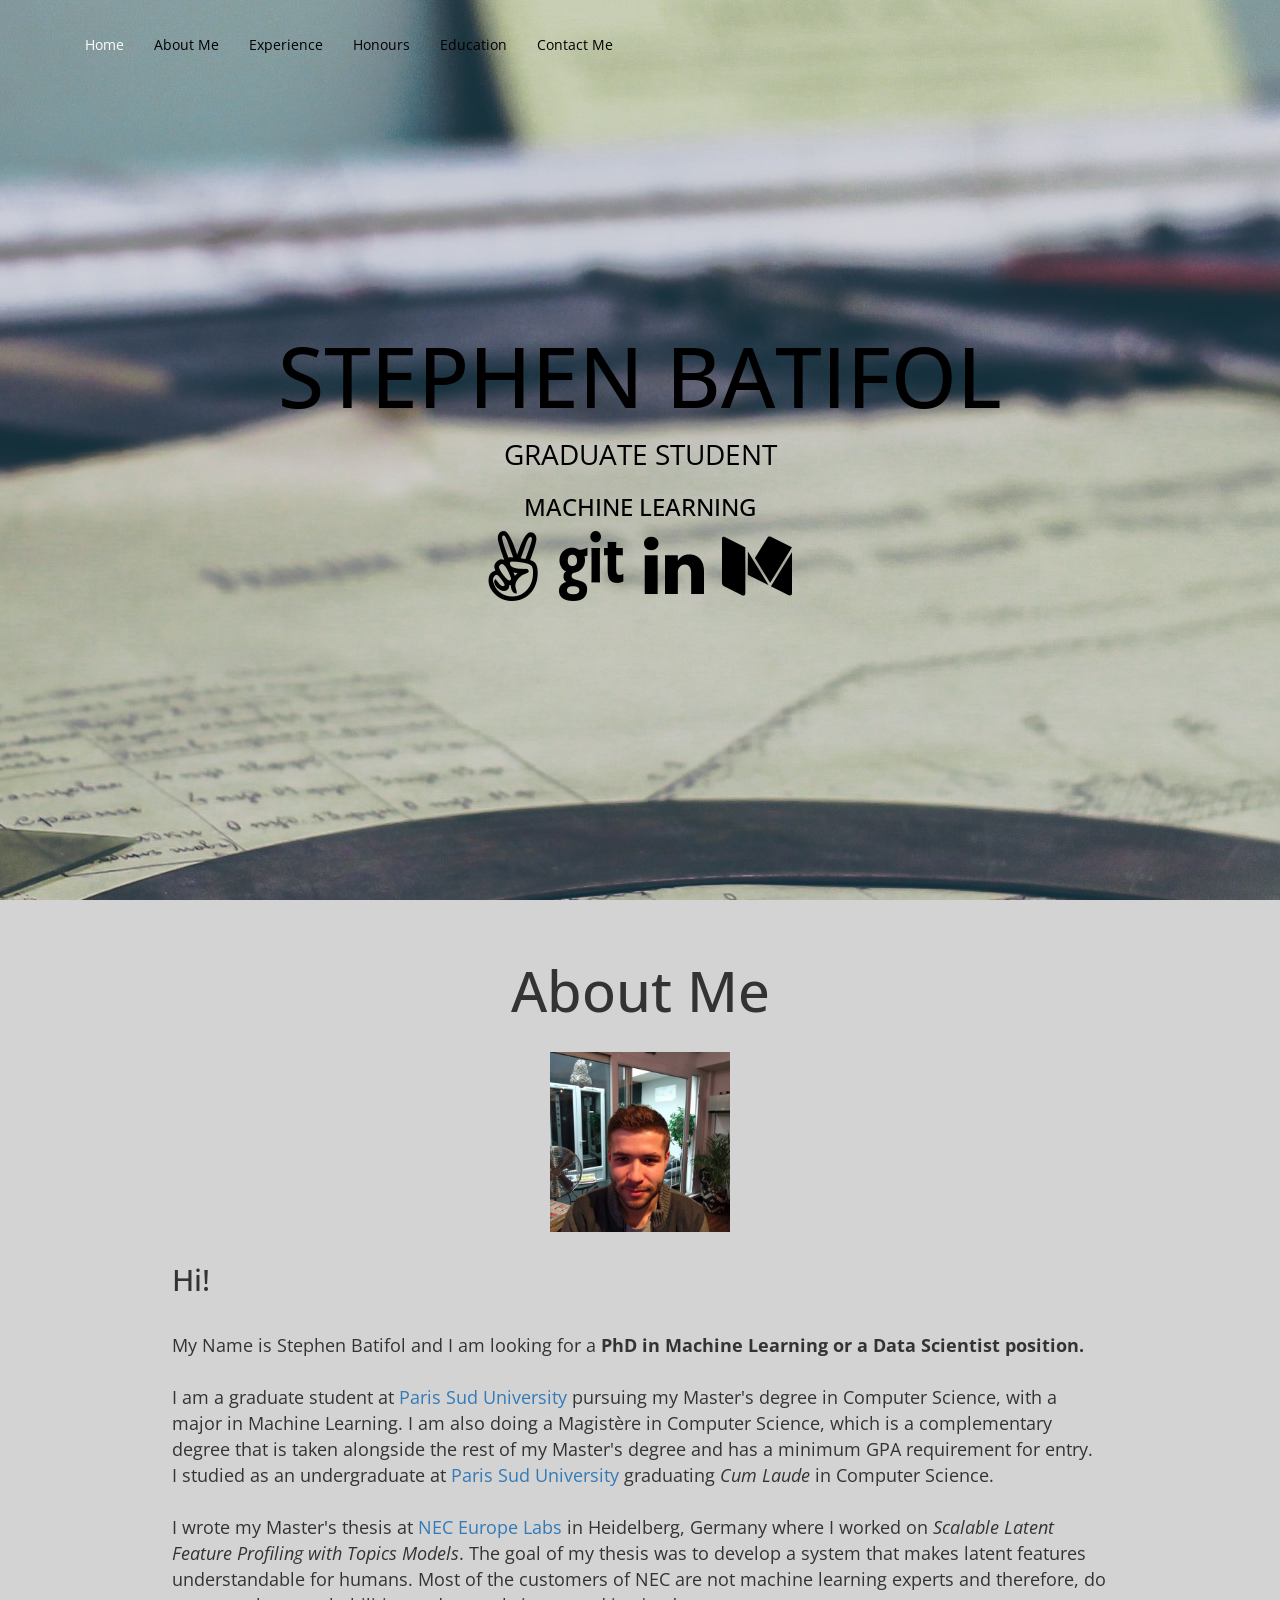
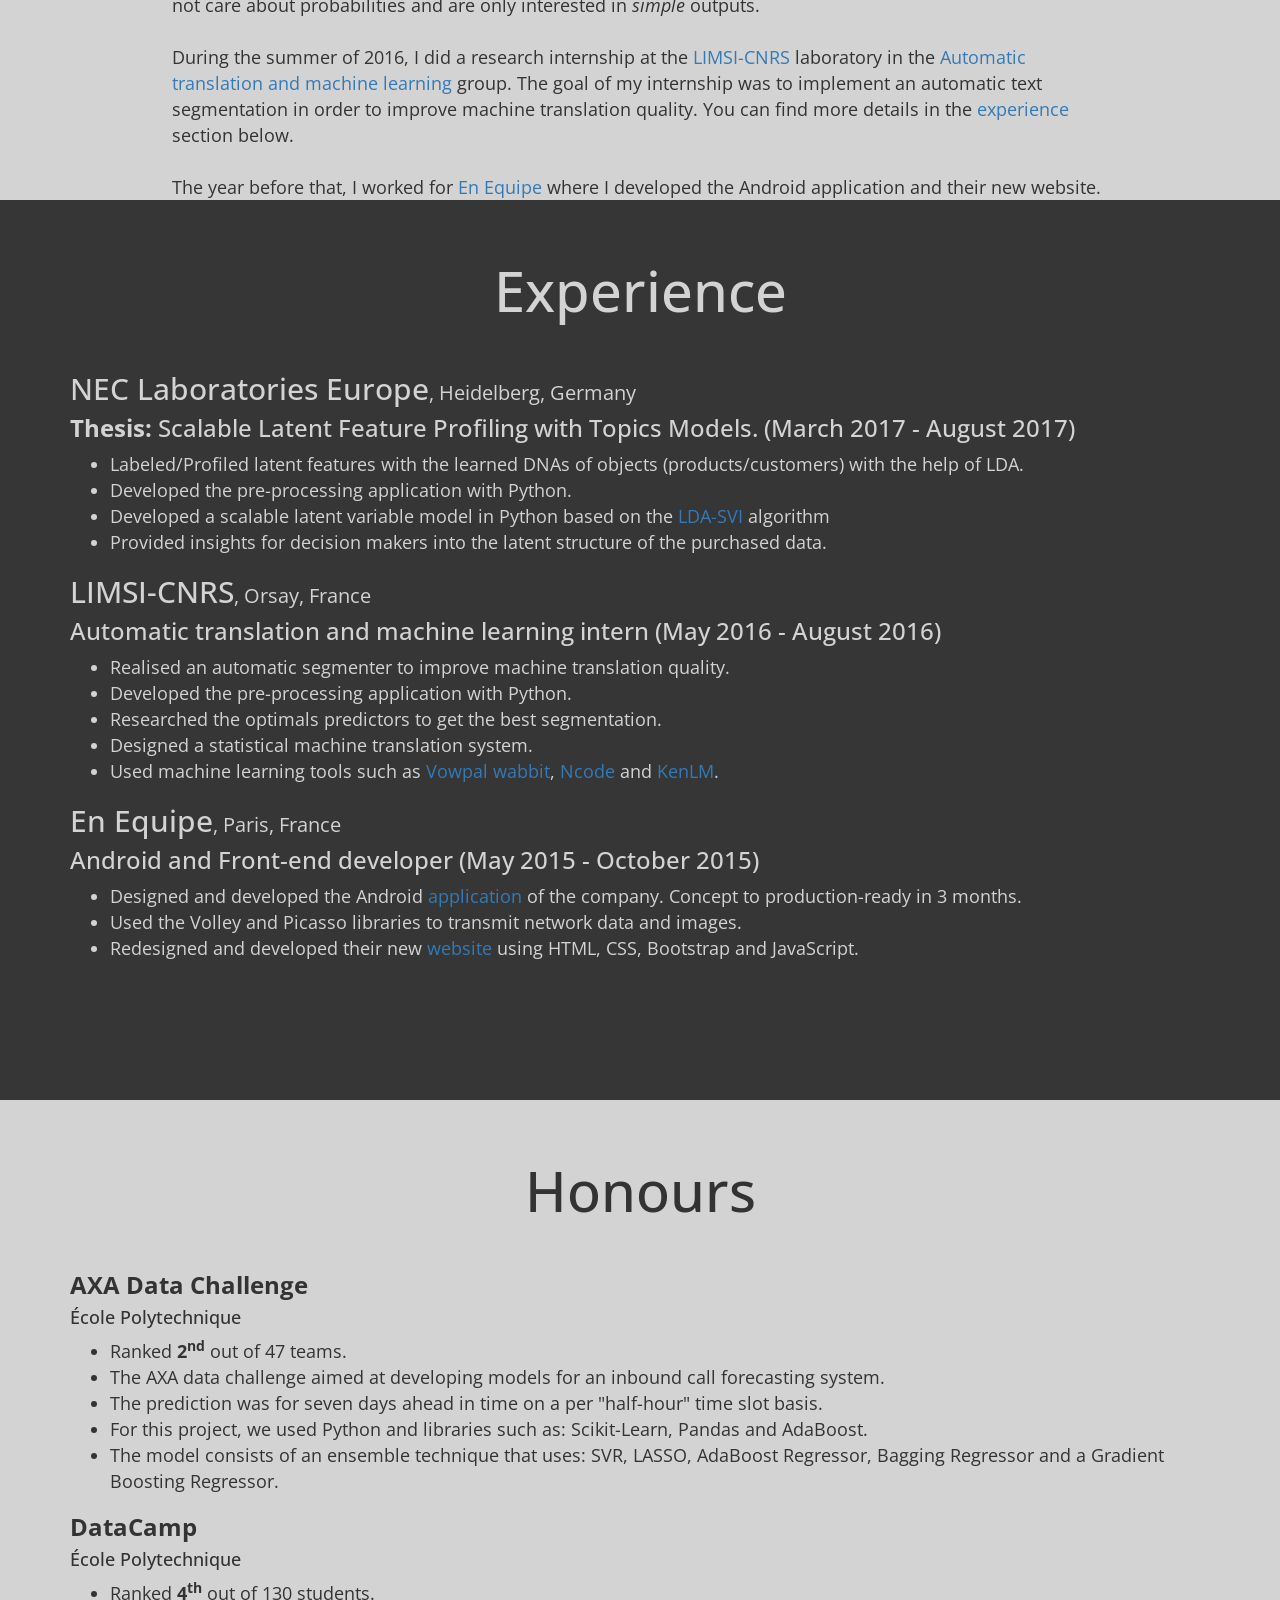
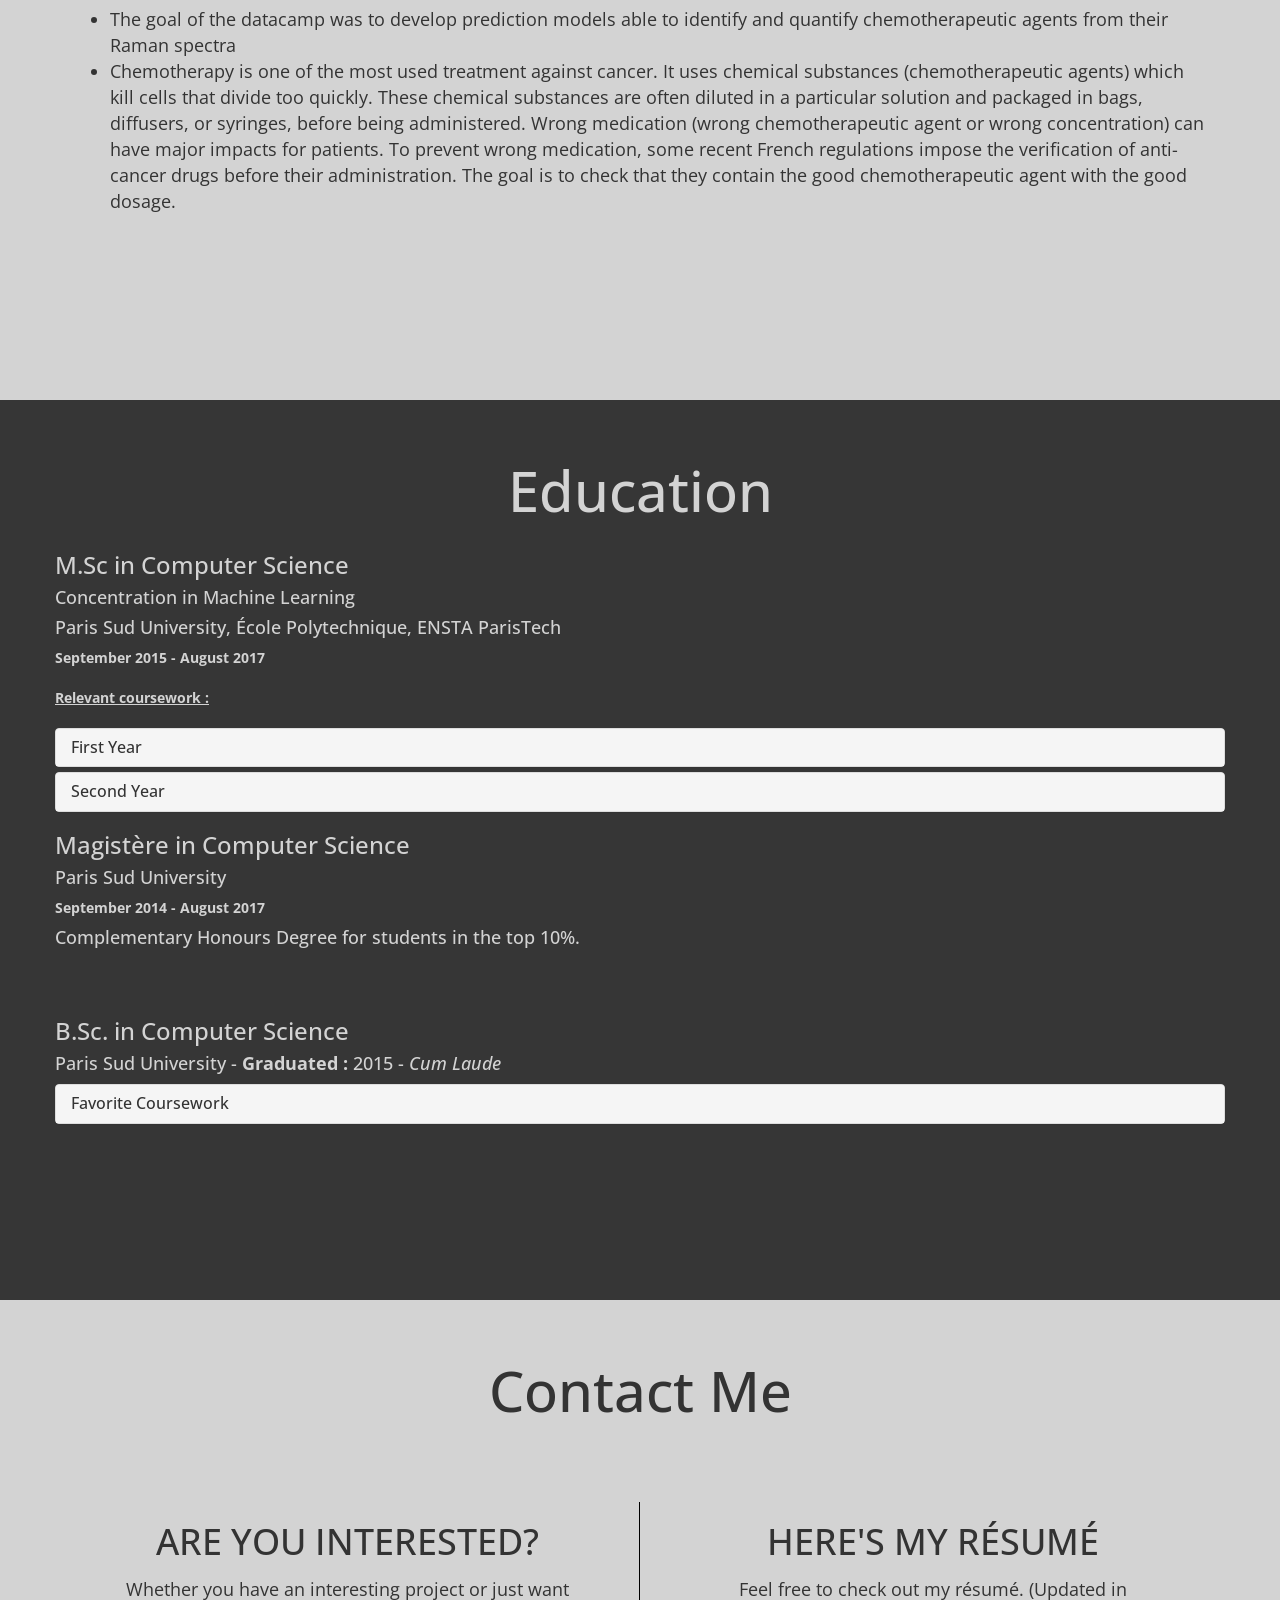
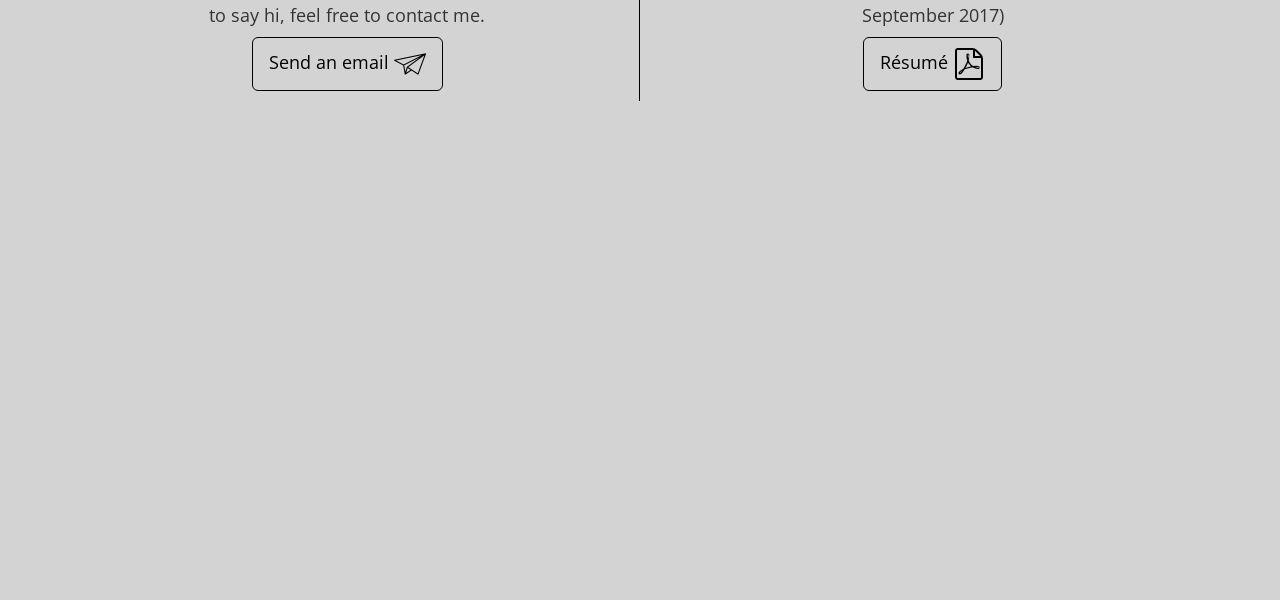
<file: index.html>
<!DOCTYPE html>
<html lang="en">

<head>

    <meta charset="utf-8">
    <meta http-equiv="X-UA-Compatible" content="IE=edge">
    <meta name="viewport" content="width=device-width, initial-scale=1">
    <meta name="description" content="">
    <meta name="author" content="">

    <title>Stephen Batifol</title>

    <!-- Bootstrap Core CSS -->
    <link href="css/bootstrap.min.css" rel="stylesheet">
    <link rel="stylesheet" href="http://maxcdn.bootstrapcdn.com/font-awesome/4.3.0/css/font-awesome.min.css">


    <!-- Custom CSS -->
    <link href="css/scrolling-nav.css" rel="stylesheet">
    <link rel="stylesheet" type="text/css" href="css/styles.css">
    <link href="https://fonts.googleapis.com/css?family=Open+Sans" rel="stylesheet" type="text/css">
    <!--link href='http://fonts.googleapis.com/css?family=Oswald' rel='stylesheet' type='text/css'>
    <link href='http://fonts.googleapis.com/css?family=Roboto:700' rel='stylesheet' type='text/css'--!>

    <!-- HTML5 Shim and Respond.js IE8 support of HTML5 elements and media queries -->
    <!-- WARNING: Respond.js doesn't work if you view the page via file:// -->
    <!--[if lt IE 9]>
    <script src="https://oss.maxcdn.com/libs/html5shiv/3.7.0/html5shiv.js"></script>
    <script src="https://oss.maxcdn.com/libs/respond.js/1.4.2/respond.min.js"></script>
    <![endif]-->
    <script src="https://ajax.googleapis.com/ajax/libs/jquery/1.11.3/jquery.min.js"></script>

    <script>

        $(document).ready(function () {
            var scroll_start = 0;
            var startchange = $('#startchange');
            var offset = startchange.offset();
            var about_section = $('#about');
            if (startchange.length) {
                $(document).scroll(function () {
                    scroll_start = $(this).scrollTop();
                    if (scroll_start > offset.top) {
                        $(".navbar-default").css('background-color', '#84888b');
                        $(".active").css('color', "#000000");
//$(".active").css('background-color', "#8a8a8a");
                    } else {
                        $('.navbar-default').css('background-color', 'transparent');
                        $(".active").css('color', "#FFFFFF");
//$(".active").css('background-color', "transparent");
                    }
                });
            }
        });

    </script>

   	<script>
  (function(i,s,o,g,r,a,m){i['GoogleAnalyticsObject']=r;i[r]=i[r]||function(){
  (i[r].q=i[r].q||[]).push(arguments)},i[r].l=1*new Date();a=s.createElement(o),
  m=s.getElementsByTagName(o)[0];a.async=1;a.src=g;m.parentNode.insertBefore(a,m)
  })(window,document,'script','https://www.google-analytics.com/analytics.js','ga');

  ga('create', 'UA-69917903-1', 'auto');
  ga('send', 'pageview');

</script>

</head>


<!-- The #page-top ID is part of the scrolling feature - the data-spy and data-target are part of the built-in Bootstrap scrollspy function -->

<body id="page-top" data-spy="scroll" data-target=".navbar-fixed-top">

<!--Image background -->
<div class="background-image"></div>
<!-- Navigation -->
<nav class="navbar navbar-default navbar-fixed-top content" role="navigation">
    <div class="container">
        <div class="navbar-header page-scroll">
            <button type="button" class="navbar-toggle" data-toggle="collapse" data-target=".navbar-ex1-collapse ">
                <span class="sr-only">Toggle navigation</span>
                <span class="icon-bar"></span>
                <span class="icon-bar"></span>
                <span class="icon-bar"></span>
            </button>
        </div>

        <!-- Collect the nav links, forms, and other content for toggling -->
        <div class="collapse navbar-collapse navbar-ex1-collapse" data-toggle="collapse">
            <ul class="nav navbar-nav">
                <!-- Hidden li included to remove active class from about link when scrolled up past about section -->
                <li class="hidden">
                    <a class="page-scroll" href="#page-top"></a>
                </li>
                <li>
                    <a class="page-scroll active" href="#page-top">Home</a>
                </li>
                <li>
                    <a class="page-scroll" href="#about">About Me</a>
                </li>
                <li>
                    <a class="page-scroll" href="#experience">Experience</a>
                </li>
                <li>
                    <a class="page-scroll" href="#honours">Honours</a>
                </li>
                <li>
                    <a class="page-scroll" href="#education">Education</a>
                </li>
                <li>
                    <a class="page-scroll" href="#contact">Contact Me</a>
                </li>
            </ul>
        </div>
        <!-- /.navbar-collapse -->
    </div>
    <!-- /.container -->
</nav>

<!-- Intro Section -->
<div id="intro" class="container-grey-section col-md-12">
    <div class="container intro-section">
        <div class="row test-vertical-center" id="startchange">
            <div class="col-md-12 intro-sites">
                <h1 class="h1-name">STEPHEN BATIFOL</h1>

                <div class="spacer"></div>
                <p class="cs-student">GRADUATE STUDENT</p>
                <h3>MACHINE LEARNING</h3>
                <span class="social-icon">
<a href="https://angel.co/_stephencs"> <i class="fa fa-angellist fa-5x" alt="AngelList"></i></a>
<a href="https://github.com/stephen37/"><i class="fa fa-git fa-5x" alt="Github"></i></a>
<a href="https://fr.linkedin.com/pub/stephen-batifol/96/44/558"> <i class="fa fa-linkedin fa-5x"
                                                                    alt="linkedin"></i></a>
<!--a href="https://twitter.com/_stephenCS"><i class="fa fa-twitter fa-5x" alt="Twitter"></i></a-->
<a href="https://medium.com/@sbatifo/detecting-cards-on-hearthstone-using-transfer-learning-324e62ea7e60"><i class="fa fa-medium fa-5x" alt="Medium"></i></a>
</span>
                <br>
                <br>

            </div>


            <!--a href="#contact" class="btn btn-primary page-scroll" id="contact-button">Contact me</a-->
        </div>
    </div>
</div>

<!-- About Section -->
<div id="about" class="container-white-section col-md-12">
    <div class="container about-section">

        <div class="row">
            <div class="col-md-12">
                <div class="col-md-12 center">
                    <h1 class="about-me h1-perso">About Me</h1>

                    <div>
                        <img src="img/pp.jpg" alt="profile_picture" style="width:180px;height:180px;">
                    </div>
                    <div class="text-presentation padded">
                        <h2> Hi!</h2> <br/>
                        My Name is Stephen Batifol and I am looking for a <b>PhD in Machine Learning or a Data Scientist position.</b>  <br/> <br/>
                        I am a graduate student at <a href="http://www.u-psud.fr/en/index.html">Paris
                        Sud University</a> pursuing my Master's degree in Computer Science, with a major in Machine Learning. I am also doing a Magistère in Computer Science, which is a complementary
                        degree that is taken alongside the rest of my Master's degree and has a minimum GPA requirement for entry.
                        <br/>
                        I studied as an undergraduate at <a href="http://www.u-psud.fr/en/index.html">Paris Sud University</a>
                        graduating <i>Cum Laude</i> in Computer Science.
                        <br/><br/>
                        I wrote my Master's thesis at <a href="http://www.neclab.eu"> NEC Europe Labs</a> in Heidelberg, Germany where I worked on <i>Scalable Latent Feature Profiling with Topics Models</i>.
                        The goal of my thesis was to develop a system that makes latent features understandable for humans. Most of the customers of NEC are not
                        machine learning experts and therefore, do not care about probabilities and are only interested in
                        <i>simple</i> outputs.
                        <br/> <br/>
                        During the summer of 2016, I did a research internship at the <a
                            href="https://www.limsi.fr/en/">LIMSI-CNRS</a>
                        laboratory in the <a href="https://www.limsi.fr/en/research/tlp/topics/topic5">Automatic
                        translation and machine learning</a> group. The goal of my internship was to implement an
                        automatic text segmentation in order to improve machine translation quality. You can find
                        more details in the <a class="page-scroll" href="#experience">experience</a> section below.
                        <br/><br/>
                        The year before that, I worked for <a href="http://enequipe.fr/club">En Equipe</a> where I developed the
                        Android application and their new website. The company has since been acquired, therefore the
                        application and the website are no longer maintained.
                        <br/><br/>
                        <!--
                        PLACES I'VE INTERNED/STUDIED AT: <br/>
                        <div class="row center-block col-md-12">
                            <div class="col-md-4 logo">
                                <img class="img-responsive" src="img/Logo%2520UPSUD_2014_SANS%2520SIGN_UPSaclay_couleur.jpg">
                            </div>
                            <div class="col-md-4 logo">
                                <img class="img-responsive" src="img/logo-En%20Equipe.png">
                            </div>
                            <div class="col-md-4 logo">
                                <img  class="img-responsive" src="img/CNRS_logo.png">
                            </div>
                        </div>
                        -->
                        <!-- I am mainly an Android and Machine Learning developer, I'm passionate about sports,
                         more precisely boxing, I was also a National boxing champion.
                         <br/>If you are interested in working with me, contact me
                         using the <a href="#page-top" class="page-scroll">websites</a> above and I will get back to you.
                         <br/>
                         Thanks !

                         -->

                    </div>
                </div>
            </div>

        </div>
    </div>
</div>

<!-- Experience Section -->
<div class="container-grey-section col-md-12">
    <div id="experience" class="container experience-section">

        <div class="row">
            <div class="title-section">
                <h1 class="h1-perso">Experience</h1>
            </div>

            <div class="col-lg-12 text" align="left">
                <div>
                    <p>
                    <h2>NEC Laboratories Europe<small class="city-text">, Heidelberg, Germany</small></h2>
                    <h5> <b>Thesis: </b>Scalable Latent Feature Profiling with Topics Models. (March 2017 - August 2017)</h5>
                    <p>
                    <ul>
                        <li>
                            Labeled/Profiled latent features with the learned DNAs of objects (products/customers) with the help of LDA.
                        </li>
                        <li>
                            Developed the pre-processing application with Python.
                        </li>
                        <li>
                            Developed a scalable latent variable model in Python based on the <a href="http://www.jmlr.org/papers/volume14/hoffman13a/hoffman13a.pdf">LDA-SVI</a> algorithm
                        </li>
                        <li>
                            Provided insights for decision makers into the latent structure of the purchased data.
                        </li>
                    </ul>
                    </p>
                    </p>
                </div>
                <div>
                    <p>
                    <h2>LIMSI-CNRS<small class="city-text">, Orsay, France</small></h2>
                    <h5> Automatic translation and machine learning intern (May 2016 - August 2016)</h5>

                    <p>
                    <ul>
                        <li>
                            Realised an automatic segmenter to improve machine translation quality.
                        </li>
                        <li>
                            Developed the pre-processing application with Python.
                        </li>
                        <li>
                            Researched the optimals predictors to get the best segmentation.
                        </li>
                        <li>
                            Designed a statistical machine translation system.
                        </li>
                        <li>
                            Used machine learning tools such as
                            <a
                                    href="https://github.com/JohnLangford/vowpal_wabbit/wiki">
                                Vowpal wabbit</a>, <a
                                href="https://ncode.limsi.fr/">Ncode</a> and <a
                                href="http://kheafield.com/code/kenlm/">KenLM</a>.
                        </li>
                    </ul>
                    </p>
                    </p>
                </div>
                <div>
                    <p>
                    <h2>En Equipe<small class="city-text">, Paris, France</small></h2>
                    <h5>Android and Front-end developer (May 2015 - October 2015)</h5>

                    <p>
                    <ul>
                        <li>
                            Designed and developed the Android<a
                                href="https://play.google.com/store/apps/details?id=fr.enequipe.enequipe">
                            application</a> of the company. Concept
                            to production-ready in 3 months.
                        </li>
                        <li>
                            Used the Volley and Picasso libraries to transmit network
                            data and images.
                        </li>
                        <li>
                            Redesigned and developed their new <a href="http://www.enequipe.fr/club">website</a>
                            using
                            HTML, CSS, Bootstrap
                            and JavaScript.
                        </li>
                    </ul>
                    </p>
                    </p>
                </div>
            </div>
        </div>
    </div>
</div>



<!-- Projects Section -->
<div class="container-white-section col-md-12">
    <div id="honours" class="container projects-section">

        <div class="row">
            <div class="title-section">
                <h1 class="h1-perso">Honours</h1>
            </div>

            <div class="col-lg-12 text" align="left">
                <div>
                <p>
                <h3 class="title-projects"> AXA Data Challenge </h3>
                <h4> École Polytechnique </h4>
                    <ul>
                    <li>
                        Ranked <b>2<sup>nd</sup></b> out of 47 teams.
                    </li>   

                    <li>
                    The AXA data challenge aimed at developing models for an inbound call forecasting system.
                    </li>
                    <li>
                    The prediction was for seven days ahead in time on a per "half-hour" time slot basis.
                    </li>
                    <li>
                    For this project, we used Python and libraries such as: Scikit-Learn, Pandas and AdaBoost.
                    </li>
                    <li>
                    The model consists of an ensemble technique that uses: SVR, LASSO, AdaBoost Regressor, Bagging Regressor and a Gradient Boosting Regressor.
                    </li>
                    </ul>
                </p>
                </div>

                <div>
                <p>
                <h3 class="title-projects"> DataCamp </h3>
                <h4> École Polytechnique </h4>
                    <ul>
                    <li>
                        Ranked <b>4<sup>th</sup></b> out of 130 students.
                    </li>   
                    <li>
                    The goal of the datacamp was to develop prediction models able to identify and quantify chemotherapeutic agents from their Raman spectra
                    </li>
                    <li>
                    Chemotherapy is one of the most used treatment against cancer. It uses chemical substances (chemotherapeutic agents) which kill cells that divide too quickly. These chemical substances are often diluted in a particular solution and packaged in bags, diffusers, or syringes, before being administered. Wrong medication (wrong chemotherapeutic agent or wrong concentration) can have major impacts for patients. To prevent wrong medication, some recent French regulations impose the verification of anti-cancer drugs before their administration. The goal is to check that they contain the good chemotherapeutic agent with the good dosage.
                    </li>
                    </ul>
                </p>
                </div>
                
                <!-- 
                <div>
                    <p>
                    <h3 class="title-projects">Sentiment analysis</h3>
                    <p>
                    <ul>
                        <li>
                            Developed a Python e-opinion application which evaluates the Facebook comments.
                        </li>
                        <li>
                            Extracted the keywords of the comments using the RAKE algorithm.
                        </li>
                        <li>
                            Sorted the comments using a distance-based metric based on word2vec.
                        </li>
                    </ul>
                    </p>
                    </p>
                </div>
                <div>
                    <p>
                    <h3 class="title-projects">Connect Four (Team project)</h3>
                    <p>
                    <ul>
                        <li>
                            Developed a Python software package for a robot humanoid interaction in a Connect Four
                            game
                            against a human player.
                        </li>
                        <li>
                            Developed a gameplay strategy algorithm.
                        </li>
                        <li>
                            Used multiple models such as:
                            <ul>
                                <li>
                                    Image recognition for facial and object recognition.
                                </li>
                                <li>
                                    Speech recognition and synthesis for human-machine interaction.
                                </li>
                            </ul>
                        </li>
                        <li>
                            Used the robot’s sensors and kinematics data for physical gameplay.
                        </li>
                    </ul>
                    </p>
                    </p>
                </div>
                <div>
                    <p>
                    <h3 class="title-projects">Data clustering</h3>
                    <ul>
                        <li>
                            Developed a Python application which clusters companies into economy sectors (based on
                            the
                            dynamics of stock prices) and movies into genres (based on ratings).
                        </li>
                    </ul>
                    </p>
                </div>

                -->
            </div>
        </div>
    </div>
</div>

<!-- Education Section -->
<div class=" container-grey-section col-lg-12">
    <div id="education" class="container education-section">

        <div class="row">
            <div class="title-section">
                <h1 class="h1-perso">Education</h1>
            </div>
            <div align="left">
                <h3>M.Sc in Computer Science</h3>
                <h4>Concentration in Machine Learning</h4>

                <h4>Paris Sud University, École Polytechnique, ENSTA ParisTech</h4>
                <strong>September 2015 - August 2017</strong>
                <br/><br/>
                <!--
                <p>
                <a href="http://www.universite-paris-saclay.fr/en/education/master/m1-jacques-herbrand-magistere">Jacques
                Herbrand Magistère </a>of Computer Science - <strong>Graduation :</strong> 2017</p>

                <p><a href="http://www.universite-paris-saclay.fr/fr/formation/master/m1-informatique-site-dorsay">Master's
                degree</a> of computer science - <strong>Graduation :</strong> 2017</p>
                -->
                <!--div>
                    <p>I am doing a Master's degree and a Magistère in Computer Science. </p>
                    <ul>
                        <li>
                            The goal of the Computer Science <a
                                href="https://www.lri.fr/~conchon/master_informatique/index-en.html">Master’s
                            program</a> is to teach students the theoretical
                            foundations and
                            the various concepts and tools of computer science, so that they can adapt to and
                            anticipate
                            technological
                            developments and integrate quickly in the industrial and scientific world.
                        </li>
                        <li>
                            <p>The <a
                                    href="http://www.universite-paris-saclay.fr/en/education/master/m1-jacques-herbrand-magistere">Magistère</a>
                                program is an elite postgraduate program in Computer
                                Science, proposed by Ecole Polytechnique, ENS Cachan and Paris Sud University.
                                <br/>
                                <!--The most prestigious French universities offer "magistères" in Law, Economics, or Sciences, which are open to the highest-ranked students at the end of the first two years of studies. >
                            </p>
                        </li>
                    </ul-->


                <!-- Here, we collapse the relevant coursework for the master's degree -->
                <strong><u>Relevant coursework :</u></strong><br><br>

                <div class="panel-group" id="accordion" role="tablist" aria-multiselectable="true">
                    <div class="panel panel-default">
                        <div class="panel-heading" role="tab" id="headingOne">
                            <h4 class="panel-title">
                                <a role="button" data-toggle="collapse" data-parent="#accordion"
                                   href="#collapseOne" aria-expanded="false" aria-controls="collapseOne">
                                    First Year
                                </a>
                            </h4>
                        </div>
                        <div id="collapseOne" class="panel-collapse collapse" role="tabpanel"
                             aria-labelledby="headingOne">
                            <div class="panel-body">
                                <div class="col-md-4">
                                    <ul>
                                        <li>
                                            Neural networks to natural language processing

                                        </li>
                                        <li>
                                            Probability, statistics and information theory
                                        </li>
                                        <li>
                                            Introduction to Machine Learning
                                        </li>
                                    </ul>
                                </div>
                                <div class="col-md-4">
                                    <ul>
                                        <li>
                                            Networks
                                        </li>
                                        <li>
                                            Advanced Database
                                        </li>
                                        <li>
                                            Parallel and Distributed programming
                                        </li>
                                    </ul>
                                </div>
                                <div class="col-md-4">
                                    <ul>
                                        <li>
                                            Advanced algorithms
                                        </li>
                                        <li>
                                            Introduction to compilation
                                        </li>
                                        <li>
                                            Web programming
                                        </li>
                                    </ul>
                                </div>

                            </div>
                        </div>
                    </div>
                    <div class="panel panel-default">
                        <div class="panel-heading" role="tab" id="headingTwo">
                            <h4 class="panel-title">
                                <a class="collapsed" role="button" data-toggle="collapse"
                                   data-parent="#accordion" href="#collapseTwo" aria-expanded="false"
                                   aria-controls="collapseTwo">
                                    Second Year
                                </a>
                            </h4>
                        </div>
                        <div id="collapseTwo" class="panel-collapse collapse" role="tabpanel"
                             aria-labelledby="headingTwo">
                            <div class="panel-body">
                                <div class="col-md-4">
                                    <ul>
                                        <li>
                                            Machine Learning
                                        </li>
                                        <li>
                                            Deep Learning
                                        </li>
                                        <li>
                                            Data Camp
                                        </li>
                                        <li>
                                            Structured Learning
                                        </li>

                                    </ul>
                                </div>
                                <div class="col-md-4">
                                    <ul>
                                        <li>
                                            Information Extraction & Information Retrieval
                                        </li>
                                        <li>
                                            Image & Signal Processing
                                        </li>
                                        <li>
                                            Graphical Models for Large Scale Content Access
                                        </li>
                                        <li>
                                            Optimization
                                        </li>

                                    </ul>
                                </div>
                                <div class="col-md-4">
                                    <ul>
                                        <li>
                                            Methods for Big Data Analytics
                                        </li>
                                        <li>
                                            Large-scale Inference & Learning Algorithms
                                        </li>
                                        <li>
                                            Reinforcement Learning
                                        </li>
                                        <li>
                                            Information Extraction : From Document to Isepnterfaces
                                        </li>
                                    </ul>
                                </div>
                            </div>
                        </div>
                    </div>
                </div>
                <!--/div-->
                <!--<p>The Jacques Herbrand Masters programme is an elite postgraduate programme in Computer Science, giving access to a selection of Master 1 tracks from the Paris-Saclay University, proposed by Ecole Polytechnique, ENS Cachan and Paris Sud University.</p-->


                <h3>Magistère in Computer Science</h3>
                <!--h4>Concentration in Machine Learning</h4-->

                <h4>Paris Sud University</h4>
                <strong>September 2014 - August 2017</strong><br/>
                <h4>Complementary Honours Degree for students in the top 10%.</h4>

                <br/><br/>


                <h3>B.Sc. in Computer Science</h3>
                <h4>Paris Sud University - <strong>Graduated :</strong> 2015 - <i>Cum Laude</i><!--with honours<--></h4>
                <h5></h5>

                <div class="panel-group" id="accordionBSC" role="tablist" aria-multiselectable="true">
                    <div class="panel panel-default">
                        <div class="panel-heading" role="tab" id="headingOneBSC">
                            <h4 class="panel-title">
                                <a role="button" data-toggle="collapse" data-parent="#accordionBSC"
                                   href="#collapseOneBSC" aria-expanded="false" aria-controls="collapseOneBSC">
                                    Favorite Coursework
                                </a>
                            </h4>
                        </div>
                        <div id="collapseOneBSC" class="panel-collapse collapse" role="tabpanel"
                             aria-labelledby="headingOneBSC">
                            <div class="panel-body">
                                <div class="col-md-4">
                                    <ul>
                                        <li>
                                            Introduction to Human-computer interaction
                                        </li>
                                        <li>
                                            Computer architecture
                                        </li>

                                    </ul>
                                </div>
                                <div class="col-md-4">
                                    <ul>
                                        <li>
                                            Operating systems and concurrent computing
                                        </li>
                                        <li>
                                            Algorithms and data structures
                                        </li>
                                    </ul>
                                </div>
                                <div class="col-md-4">
                                    <ul>
                                        <li>
                                            Functionnal programming
                                        </li>
                                        <li>
                                            Databases
                                        </li>
                                    </ul>
                                </div>
                            </div>
                        </div>
                    </div>

                </div>
            </div>
        </div>


    </div>
</div>

<div id="contact" class="container-white-section col-md-12">
    <div class="container contact-section">

        <div class="row">
            <div class="" id="contact-title">
                <h1 class="h1-perso">Contact Me</h1>
            </div>
            <div class="col-md-6 right text ">
                <h1 class="h1-contact">ARE YOU INTERESTED?</h1>
                <p class="text-contact">
                    Whether you have an interesting project or just want to say hi, feel free to contact me.
                    <br/>
                    <a class="btn btn-secondary btn-lg contact-button"
                       href="mailto:stephen.batifol@gmail.com?subject=Contact via Website" role="button">Send an
                        email <img src="img/paper-plane.png"></a>

                </p>
            </div>
            <div class="col-md-6 text">
                <h1 class="h1-contact">HERE'S MY RÉSUMÉ</h1>
                <p class="text-contact">
                    Feel free to check out my résumé. (Updated in September 2017) <br/>
                    <a class="btn btn-secondary btn-lg contact-button"  href="resume/resume.pdf"
                       role="button">Résumé <img src="img/pdf.png"></a>

                </p>
            </div>
        </div>

    </div>
</div>


<!--
*
*
*
*
* Footer
*
*
*
*
-->

<!--div class="navbar navbar-inverse col-lg-12 col-md-12 col-sm-12" role="navigation">
    <div class="navbar-text container">
        <h3>CONTACT ME!</h3>
        <div class="row col-md-10 logos center-block text-center">
            <div class="col-md-2 col-lg-2">
                <a href="https://angel.co/_stephencs"> <i class="fa fa-angellist fa-2x" alt="AngelList"></i></a>
            </div>
            <div class="col-md-2 col-lg-2">
                <a href="https://github.com/stephen37/"><i class="fa fa-git-square fa-2x" alt="Github"></i></a>
            </div>
            <div class="col-md-2 col-lg-2">
                <a href="https://fr.linkedin.com/pub/stephen-batifol/96/44/558"> <i class="fa fa-linkedin-square fa-2x"
                                                                                    alt="linkedin"></i></a>
            </div>
            <div class="col-md-2 col-lg-2">
                <a href="https://twitter.com/_stephenCS"><i class="fa fa-twitter-square fa-2x" alt="Twitter"></i></a>
            </div>
            <div class="col-md-2 col-lg-2">
                <a href="https://plus.google.com/u/1/116282835305895621143/posts"><i
                        class="fa fa-google-plus-square fa-2x"
                        alt="Google Plus"></i></a>
            </div>
        </div>
        <div class="col-md-12">
            <p>
                <i class="fa fa-copyright"></i>
                <script type="text/javascript">
                    document.write(new Date().getFullYear());
                </script>
                Batifol
            </p>
        </div>

    </div>

</div-->


<!-- jQuery -->
<script src="js/jquery.js"></script>

<!-- Bootstrap Core JavaScript -->
<script src="js/bootstrap.min.js"></script>

<!-- Scrolling Nav JavaScript -->
<script src="js/jquery.easing.min.js"></script>
<script src="js/scrolling-nav.js"></script>

<!-- Mail Javascript -->
<!--script src="js/form-scripts.js"></script-->

<!-- Collapse javascript -->
<script type="text/javascript">
    $(document).on('click', '.navbar-collapse.in', function (event) {
        if ($(event.target).is('a')) {
            $(this).collapse('hide');
        }
    });
</script>

</body>

</html>
</file>
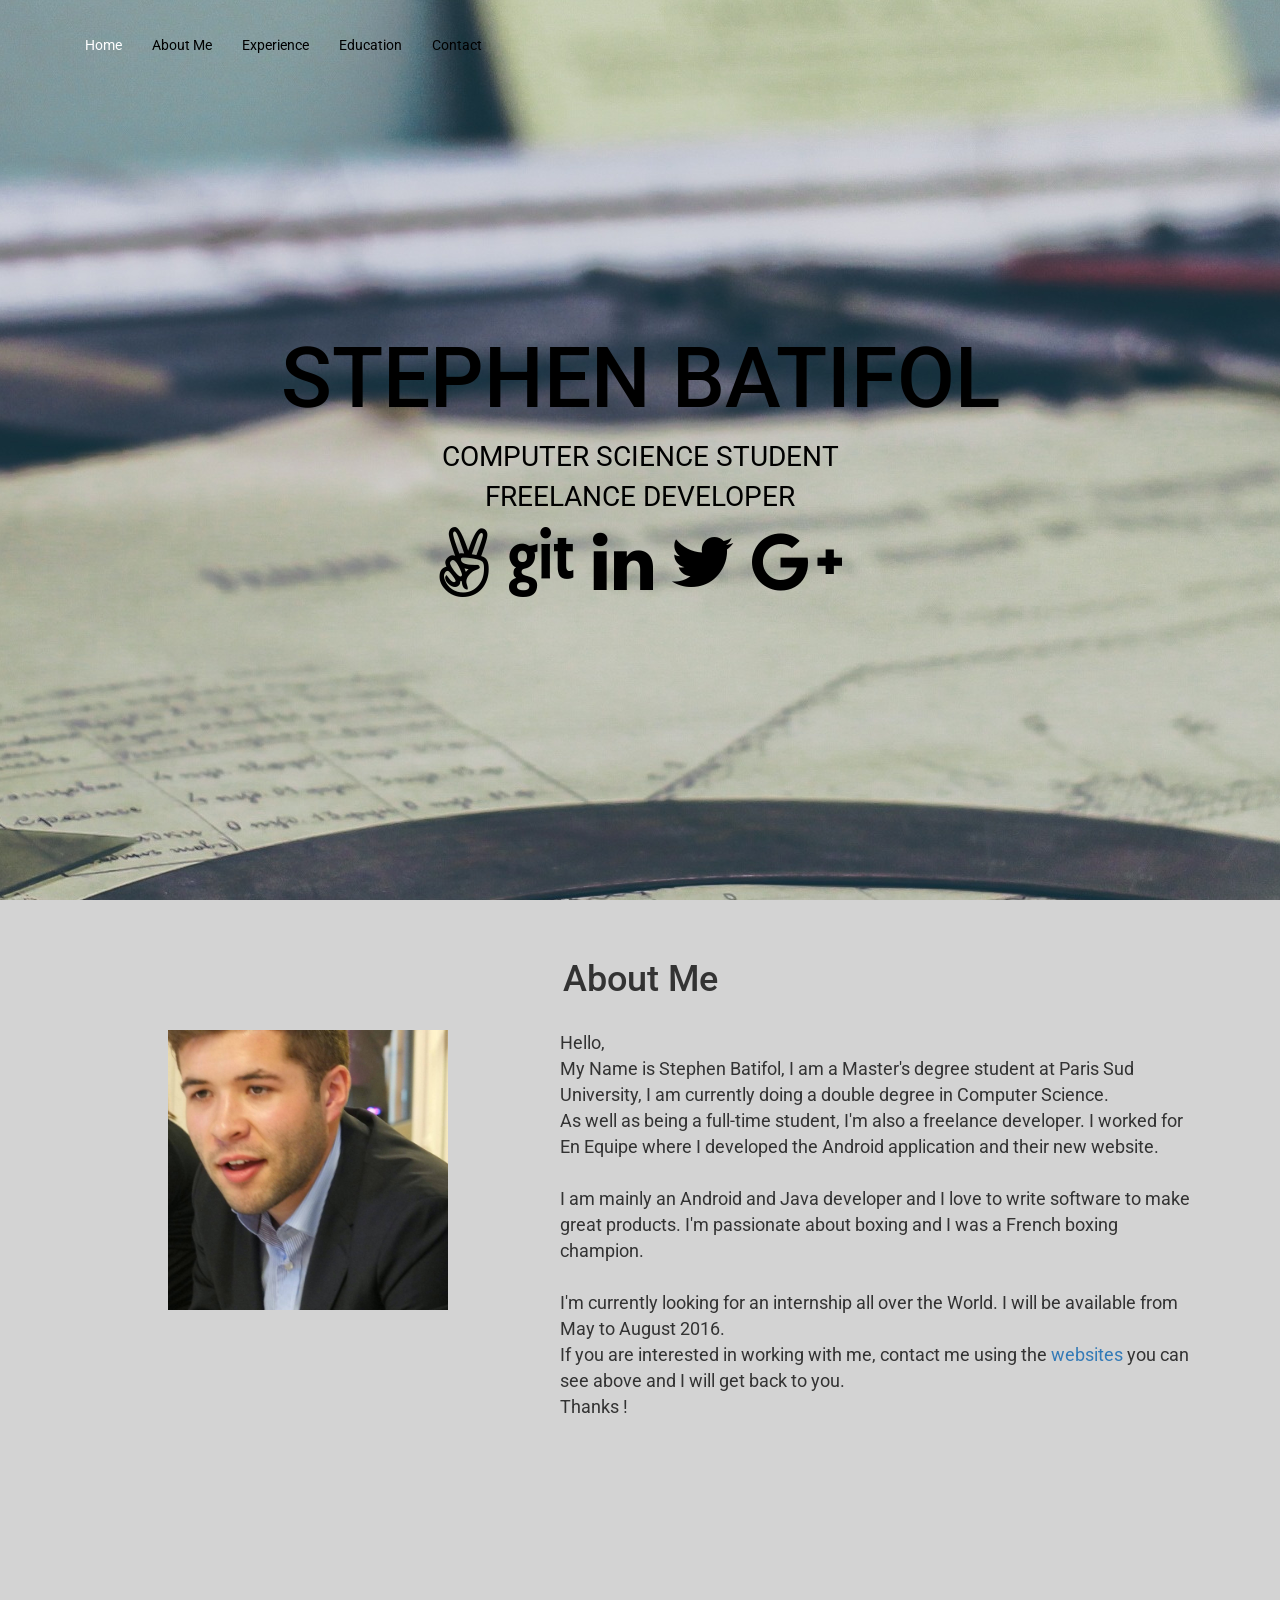
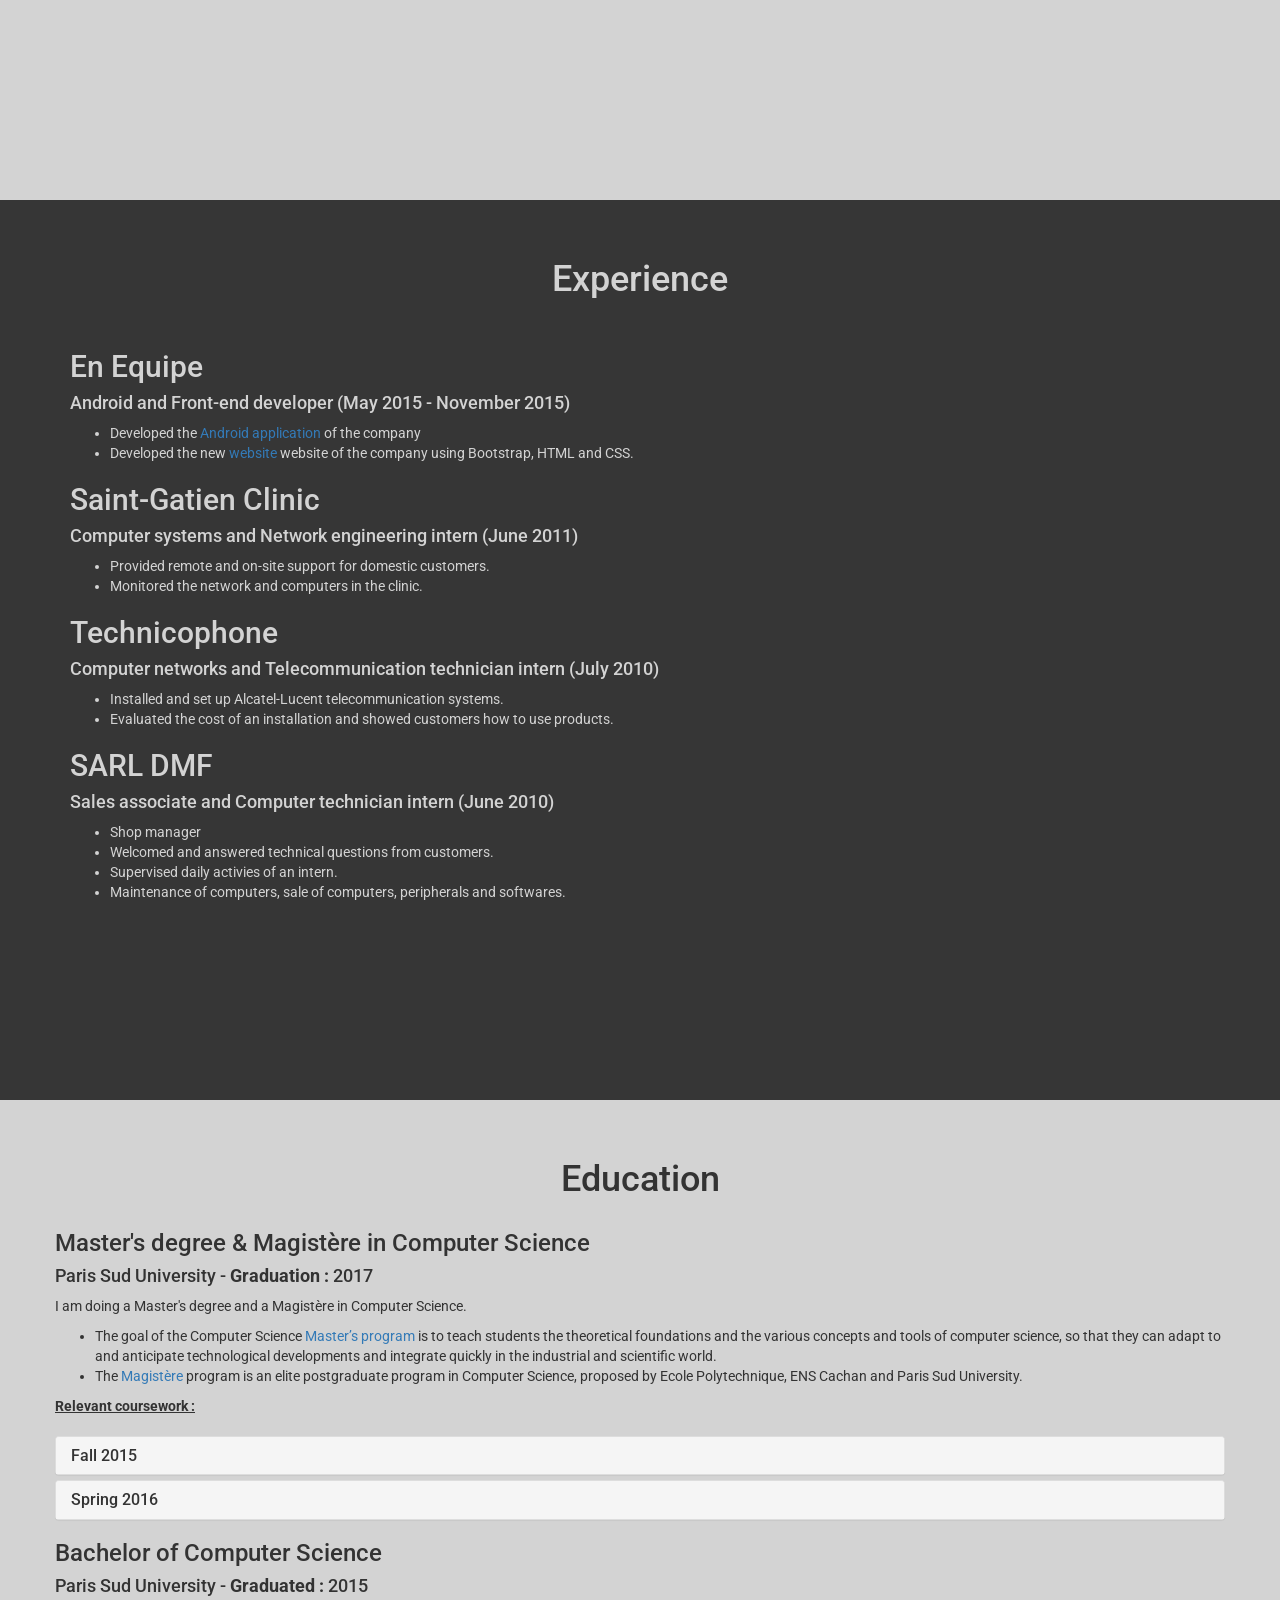
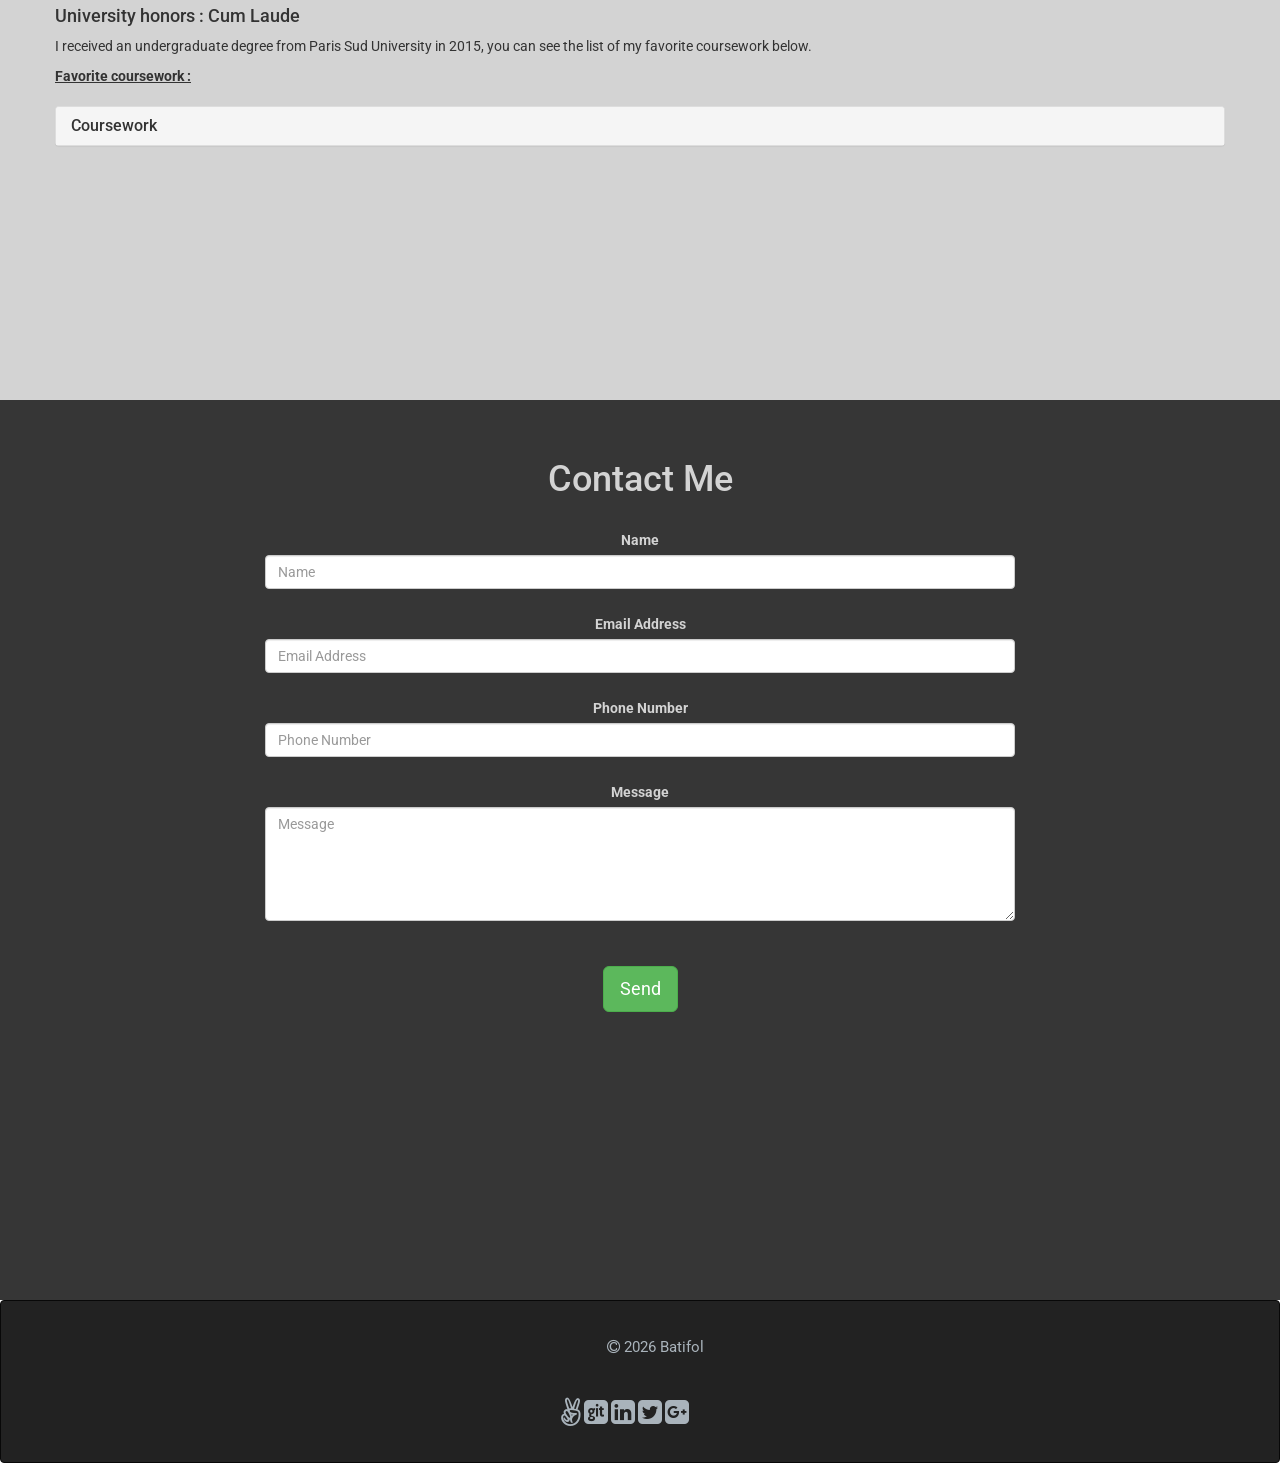
<file: test.html>
<!DOCTYPE html>
<html lang="en">

<head>

    <meta charset="utf-8">
    <meta http-equiv="X-UA-Compatible" content="IE=edge">
    <meta name="viewport" content="width=device-width, initial-scale=1">
    <meta name="description" content="">
    <meta name="author" content="">

    <title>Stephen Batifol</title>

    <!-- Bootstrap Core CSS -->
    <link href="css/bootstrap.min.css" rel="stylesheet">
    <link rel="stylesheet" href="http://maxcdn.bootstrapcdn.com/font-awesome/4.3.0/css/font-awesome.min.css">


    <!-- Custom CSS -->
    <link href="css/scrolling-nav.css" rel="stylesheet">
    <link rel="stylesheet" type="text/css" href="css/styles.css">

    <link href='http://fonts.googleapis.com/css?family=Oswald' rel='stylesheet' type='text/css'>
    <link href='http://fonts.googleapis.com/css?family=Roboto:700' rel='stylesheet' type='text/css'>

    <!-- HTML5 Shim and Respond.js IE8 support of HTML5 elements and media queries -->
    <!-- WARNING: Respond.js doesn't work if you view the page via file:// -->
    <!--[if lt IE 9]>
    <script src="https://oss.maxcdn.com/libs/html5shiv/3.7.0/html5shiv.js"></script>
    <script src="https://oss.maxcdn.com/libs/respond.js/1.4.2/respond.min.js"></script>
    <![endif]-->
    <script src="https://ajax.googleapis.com/ajax/libs/jquery/1.11.3/jquery.min.js"></script>

    <script>

        $(document).ready(function () {
            var scroll_start = 0;
            var startchange = $('#startchange');
            var offset = startchange.offset();
            var about_section = $('#about');
            if (startchange.length) {
                $(document).scroll(function () {
                    scroll_start = $(this).scrollTop();
                    if (scroll_start > offset.top) {
                        $(".navbar-default").css('background-color', '#84888b');
                        $(".active").css('color', "#000000");
                        //$(".active").css('background-color', "#8a8a8a");
                    } else {
                        $('.navbar-default').css('background-color', 'transparent');
                        $(".active").css('color', "#FFFFFF");
                        //$(".active").css('background-color', "transparent");
                    }
                });
            }
        });

    </script>

    <script>
        (function (i, s, o, g, r, a, m) {
            i['GoogleAnalyticsObject'] = r;
            i[r] = i[r] || function () {
                        (i[r].q = i[r].q || []).push(arguments)
                    }, i[r].l = 1 * new Date();
            a = s.createElement(o),
                    m = s.getElementsByTagName(o)[0];
            a.async = 1;
            a.src = g;
            m.parentNode.insertBefore(a, m)
        })(window, document, 'script', '//www.google-analytics.com/analytics.js', 'ga');

        ga('create', 'UA-69917903-1', 'auto');
        ga('send', 'pageview');

    </script>

</head>


<!-- The #page-top ID is part of the scrolling feature - the data-spy and data-target are part of the built-in Bootstrap scrollspy function -->

<body id="page-top" data-spy="scroll" data-target=".navbar-fixed-top">

<!--Image background -->
<div class="background-image"></div>
<!-- Navigation -->
<nav class="navbar navbar-default navbar-fixed-top content" role="navigation">
    <div class="container">
        <div class="navbar-header page-scroll">
            <button type="button" class="navbar-toggle" data-toggle="collapse" data-target=".navbar-ex1-collapse ">
                <span class="sr-only">Toggle navigation</span>
                <span class="icon-bar"></span>
                <span class="icon-bar"></span>
                <span class="icon-bar"></span>
            </button>
        </div>

        <!-- Collect the nav links, forms, and other content for toggling -->
        <div class="collapse navbar-collapse navbar-ex1-collapse" data-toggle="collapse">
            <ul class="nav navbar-nav">
                <!-- Hidden li included to remove active class from about link when scrolled up past about section -->
                <li class="hidden">
                    <a class="page-scroll" href="#page-top"></a>
                </li>
                <li>
                    <a class="page-scroll active" href="#page-top">Home</a>
                </li>
                <li>
                    <a class="page-scroll" href="#about">About Me</a>
                </li>
                <li>
                    <a class="page-scroll" href="#experience">Experience</a>
                </li>
                <!--li>
                    <a class="page-scroll" href="#portfolio">Portfolio</a>
                </li-->
                <li>
                    <a class="page-scroll" href="#education">Education</a>
                </li>
                <li>
                    <a class="page-scroll" href="#contact">Contact</a>
                </li>
                <!--li>
                    <a class="page-scroll" href="#contact">Contact Me</a>
                </li-->
            </ul>
        </div>
        <!-- /.navbar-collapse -->
    </div>
    <!-- /.container -->
</nav>

<!-- Intro Section -->
<div id="intro" class="container-grey-section col-sm-12">
    <div class="container intro-section">
        <div class="row test-vertical-center" id="startchange">
            <div class="col-sm-12 intro-sites">
                <h1 class="h1-name">STEPHEN BATIFOL</h1>

                <div class="spacer"></div>
                <p class="cs-student">COMPUTER SCIENCE STUDENT<br> FREELANCE DEVELOPER </p>
                    <span class="social-icon">
                        <a href="https://angel.co/_stephencs"> <i class="fa fa-angellist fa-5x" alt="AngelList"></i></a>
                        <a href="https://github.com/stephen37/"><i class="fa fa-git fa-5x" alt="Github"></i></a>
                        <a href="https://fr.linkedin.com/pub/stephen-batifol/96/44/558"> <i class="fa fa-linkedin fa-5x"
                                                                                            alt="linkedin"></i></a>
                        <a href="https://twitter.com/_stephenCS"><i class="fa fa-twitter fa-5x" alt="Twitter"></i></a>
                        <a href="https://plus.google.com/u/1/116282835305895621143/posts"><i
                                class="fa fa-google-plus fa-5x" alt="Google Plus"></i></a>
                    </span>
                <br>
                <br>

                <!--div class="col-sm-3"></div>
                <div class="col-sm-6 text-intro">
                    <div class="hello-intro">Hello,</div>
                    I'm a computer science student located in Paris. I'am currently looking for an internship all over
                    the
                    World. I will be available
                    from May to August 2016.
                    <br/>If you are interested in working with me, shoot me an email or contact me via social networks
                    and I
                    will get back to you.
                    <br/>
                    Thanks !
                </div>
                <div class="col-sm-3"></div-->
            </div>


            <!--a href="#contact" class="btn btn-primary page-scroll" id="contact-button">Contact me</a-->
        </div>
    </div>
</div>

<!-- About Section -->
<div id="about" class="container-white-section col-sm-12">
    <div class="container about-section">

        <div class="row">
            <div class="col-sm-12">
                <h1 class="about-me">About Me</h1>

                <div class="col-sm-5">
                    <img src="img/profile_picture.jpg" alt="profile_picture" style="width:280px;height:280px;">
                </div>
                <div class="col-sm-7">
                    <p class="text">
                        Hello, <br/>
                        My Name is Stephen Batifol, I am a Master's degree student at Paris Sud University, I am
                        currently doing a double degree in Computer Science. <br> As well as being a full-time
                        student,
                        I'm
                        also a freelance developer.
                        I worked for En Equipe where I developed the Android application and their new
                        website.
                        <br/><br>
                        I am mainly an Android and Java developer and I love to write software to make great
                        products. I'm passionate about boxing and I was a French boxing champion.
                        <!--If
                           you wish to contact me, you can visit my <a href="#page-top" class="page-scroll">sites</a>. or
                       you can contact me via the <a href="#contact" class="page-scroll">contact section</a-->
                        <br><br>
                        I'm currently looking for an internship all over the World. I will be available
                        from May to August 2016.
                        <br/>If you are interested in working with me, contact me using the<a href="#page-top"
                                                                                              class="page-scroll">
                        websites</a> you can see above
                        and I
                        will get back to you.
                        <br/>
                        Thanks !


                    </p>
                </div>
            </div>
        </div>

    </div>
</div>

<!-- Experience Section -->
<div class="container-grey-section col-sm-12">
    <div id="experience" class="container experience-section">

        <div class="row">
            <div class="title-section">
                <h1>Experience</h1>
            </div>

            <div class="col-lg-12" align="left">
                <div>
                    <p>

                    <h2>En Equipe</h2>
                    <h5>Android and Front-end developer (May 2015 - November 2015)</h5>

                    <p>
                    <ul>
                        <li>Developed the <a
                                href="https://play.google.com/store/apps/details?id=fr.enequipe.enequipe">Android
                            application</a> of the company
                        </li>
                        <li>Developed the new <a href="http://www.enequipe.fr/club">website</a> website of the company
                            using
                            Bootstrap, HTML and CSS.
                        </li>
                    </ul>
                    </p>
                    </p>
                </div>
                <div>
                    <h2>Saint-Gatien Clinic</h2>
                    <h5>Computer systems and Network engineering intern (June 2011)</h5>

                    <ul>
                        <li>
                            Provided remote and on-site support for domestic customers.
                        </li>
                        <li>
                            Monitored the network and computers in the clinic.
                        </li>
                    </ul>
                </div>
                <div>
                    <h2>Technicophone</h2>
                    <h5>Computer networks and Telecommunication technician intern (July 2010)</h5>

                    <ul>
                        <li>
                            Installed and set up Alcatel-Lucent telecommunication systems.
                        </li>
                        <li>
                            Evaluated the cost of an installation and showed customers how to use products.
                        </li>
                    </ul>
                </div>
                <div>
                    <h2>SARL DMF</h2>

                    <h5>Sales associate and Computer technician intern (June 2010)</h5>

                    <ul>
                        <li>
                            Shop manager
                        </li>
                        <li>
                            Welcomed and answered technical questions from customers.
                        </li>
                        <li>
                            Supervised daily activies of an intern.
                        </li>
                        <li>
                            Maintenance of computers, sale of computers, peripherals and softwares.
                        </li>
                    </ul>
                </div>
            </div>
        </div>

    </div>
</div>


<!-- Portfolio Section -->

<!-- Portfolio Grid Section -->
<!--section id="portfolio" class="container-white-section col-sm-12">
    <div class="container portfolio-section">
        <div class="row">
            <div class="title-section">
                <h1>Portfolio</h1>
            </div>
        </div>
        <div class="row">
            <div class="col-sm-4 portfolio-item">
                <a href="#portfolioModal1" class="portfolio-link" data-toggle="modal">
                    <div class="caption">
                        <div class="caption-content">
                            <i class="fa fa-search-plus fa-3x"></i>
                        </div>
                    </div>
                    <img src="img/portfolio/ihm.png" class="img-responsive" alt="">
                </a>
            </div>
            <div class="col-sm-4 portfolio-item">
                <a href="#portfolioModal2" class="portfolio-link" data-toggle="modal">
                    <div class="caption">
                        <div class="caption-content">
                            <i class="fa fa-search-plus fa-3x"></i>
                        </div>
                    </div>
                    <img src="img/portfolio/devlog.png" class="img-responsive" alt="">
                </a>
            </div>
            <div class="col-sm-4 portfolio-item">
                <a href="#portfolioModal3" class="portfolio-link" data-toggle="modal">
                    <div class="caption">
                        <div class="caption-content">
                            <i class="fa fa-search-plus fa-3x"></i>
                        </div>
                    </div>
                    <img src="img/portfolio/mobile_3.png" class="img-responsive" alt="">
                </a>
            </div>
            <div class="col-sm-4 portfolio-item">
                <a href="#portfolioModal4" class="portfolio-link" data-toggle="modal">
                    <div class="caption">
                        <div class="caption-content">
                            <i class="fa fa-search-plus fa-3x"></i>
                        </div>
                    </div>
                    <img src="img/portfolio/game.png" class="img-responsive" alt="">
                </a>
            </div>
            <div class="col-sm-4 portfolio-item">
                <a href="#portfolioModal5" class="portfolio-link" data-toggle="modal">
                    <div class="caption">
                        <div class="caption-content">
                            <i class="fa fa-search-plus fa-3x"></i>
                        </div>
                    </div>
                    <img src="img/portfolio/safe.png" class="img-responsive" alt="">
                </a>
            </div>
            <div class="col-sm-4 portfolio-item">
                <a href="#portfolioModal6" class="portfolio-link" data-toggle="modal">
                    <div class="caption">
                        <div class="caption-content">
                            <i class="fa fa-search-plus fa-3x"></i>
                        </div>
                    </div>
                    <img src="img/portfolio/submarine.png" class="img-responsive" alt="">
                </a>
            </div>
        </div>
    </div>
</section -->

<!-- Education Section -->
<div class=" container-white-section col-sm-12">
    <div id="education" class="container education-section">

        <div class="row">
            <div class="title-section">
                <h1>Education</h1>
            </div>
            <div align="left">
                <h3>Master's degree & Magistère in Computer Science</h3>

                <h4>Paris Sud University - <strong>Graduation :</strong> 2017</h4>
                <!--
                <p>
                    <a href="http://www.universite-paris-saclay.fr/en/education/master/m1-jacques-herbrand-magistere">Jacques
                        Herbrand Magistère </a>of Computer Science - <strong>Graduation :</strong> 2017</p>

                <p><a href="http://www.universite-paris-saclay.fr/fr/formation/master/m1-informatique-site-dorsay">Master's
                    degree</a> of computer science - <strong>Graduation :</strong> 2017</p>
-->
                <div>
                    <p>I am doing a Master's degree and a Magistère in Computer Science. </p>
                    <ul>
                        <li>
                            The goal of the Computer Science <a
                                href="https://www.lri.fr/~conchon/master_informatique/index-en.html">Master’s
                            program</a> is to teach students the theoretical
                            foundations and
                            the various concepts and tools of computer science, so that they can adapt to and
                            anticipate
                            technological
                            developments and integrate quickly in the industrial and scientific world.
                        </li>
                        <li>
                            <p>The <a
                                    href="http://www.universite-paris-saclay.fr/en/education/master/m1-jacques-herbrand-magistere">Magistère</a>
                                program is an elite postgraduate program in Computer
                                Science, proposed by Ecole Polytechnique, ENS Cachan and Paris Sud University.
                                <br/>
                                <!--The most prestigious French universities offer "magistères" in Law, Economics, or Sciences, which are open to the highest-ranked students at the end of the first two years of studies. -->
                            </p>
                        </li>
                    </ul>


                    <!-- Here, we collapse the relevant coursework for the master's degree -->
                    <strong><u>Relevant coursework :</u></strong><br><br>

                    <div class="panel-group" id="accordion" role="tablist" aria-multiselectable="true">
                        <div class="panel panel-default">
                            <div class="panel-heading" role="tab" id="headingOne">
                                <h4 class="panel-title">
                                    <a role="button" data-toggle="collapse" data-parent="#accordion"
                                       href="#collapseOne" aria-expanded="false" aria-controls="collapseOne">
                                        Fall 2015
                                    </a>
                                </h4>
                            </div>
                            <div id="collapseOne" class="panel-collapse collapse" role="tabpanel"
                                 aria-labelledby="headingOne">
                                <div class="panel-body">
                                    <div class="col-sm-4">
                                        <ul>
                                            <li>
                                                Advanced algorithms
                                            </li>
                                            <li>
                                                Parallel and Distributed programming
                                            </li>

                                        </ul>
                                    </div>
                                    <div class="col-sm-4">
                                        <ul>
                                            <li>
                                                Networks
                                            </li>
                                            <li>
                                                Advanced Database
                                            </li>
                                        </ul>
                                    </div>
                                </div>
                            </div>
                        </div>
                        <div class="panel panel-default">
                            <div class="panel-heading" role="tab" id="headingTwo">
                                <h4 class="panel-title">
                                    <a class="collapsed" role="button" data-toggle="collapse"
                                       data-parent="#accordion" href="#collapseTwo" aria-expanded="false"
                                       aria-controls="collapseTwo">
                                        Spring 2016
                                    </a>
                                </h4>
                            </div>
                            <div id="collapseTwo" class="panel-collapse collapse" role="tabpanel"
                                 aria-labelledby="headingTwo">
                                <div class="panel-body">
                                    <div class="col-sm-4">
                                        <ul>
                                            <li>
                                                Introduction to machine learning
                                            </li>
                                            <li>
                                                Probability, statistics and information theory
                                            </li>

                                        </ul>
                                    </div>
                                    <div class="col-sm-4">
                                        <ul>
                                            <li>
                                                Neural networks to natural language processing
                                            </li>
                                            <li>
                                                Artificial Intelligence
                                            </li>

                                        </ul>
                                    </div>
                                    <div class="col-sm-4">
                                        <ul>
                                            <li>
                                                Introduction to compilation
                                            </li>
                                        </ul>
                                    </div>
                                </div>
                            </div>
                        </div>
                    </div>
                </div>
                <!--<p>The Jacques Herbrand Masters programme is an elite postgraduate programme in Computer Science, giving access to a selection of Master 1 tracks from the Paris-Saclay University, proposed by Ecole Polytechnique, ENS Cachan and Paris Sud University.</p-->

                <h3>Bachelor of Computer Science</h3>
                <h4>Paris Sud University - <strong>Graduated :</strong> 2015 <!--with honours<--></h4>
                <h5>University honors : Cum Laude</h5>

                <p>I received an undergraduate degree from Paris Sud University in 2015, you can see the list of my
                    favorite coursework below. </p>

                <strong><u>Favorite coursework :</u></strong><br><br>

                <div class="panel-group" id="accordionBSC" role="tablist" aria-multiselectable="true">
                    <div class="panel panel-default">
                        <div class="panel-heading" role="tab" id="headingOneBSC">
                            <h4 class="panel-title">
                                <a role="button" data-toggle="collapse" data-parent="#accordionBSC"
                                   href="#collapseOneBSC" aria-expanded="false" aria-controls="collapseOneBSC">
                                    Coursework
                                </a>
                            </h4>
                        </div>
                        <div id="collapseOneBSC" class="panel-collapse collapse" role="tabpanel"
                             aria-labelledby="headingOneBSC">
                            <div class="panel-body">
                                <div class="col-sm-4">
                                    <ul>
                                        <li>
                                            Operating systems and concurrent computing
                                        </li>
                                        <li>
                                            Computer architecture
                                        </li>

                                    </ul>
                                </div>
                                <div class="col-sm-4">
                                    <ul>
                                        <li>
                                            Functionnal programming
                                        </li>
                                        <li>
                                            Algorithms and data structures
                                        </li>
                                    </ul>
                                </div>
                                <div class="col-sm-4">
                                    <ul>
                                        <li>
                                            Introduction to Human-computer interaction
                                        </li>
                                        <li>
                                            Databases
                                        </li>
                                    </ul>
                                </div>
                            </div>
                        </div>
                    </div>

                </div>
            </div>

            <!-- Here, we collapse the relevant coursework for the bachelor degree -->
            <!--strong><u>Relevant coursework :</u></strong><br><br>

            <div class="panel-group" id="accordionBSC" role="tablist" aria-multiselectable="true">
                <div class="panel panel-default">
                    <div class="panel-heading" role="tab" id="headingOneBSC">
                        <h4 class="panel-title">
                            <a role="button" data-toggle="collapse" data-parent="#accordionBSC"
                               href="#collapseOneBSC" aria-expanded="false" aria-controls="collapseOneBSC">
                                First Semester
                            </a>
                        </h4>
                    </div>
                    <div id="collapseOneBSC" class="panel-collapse collapse" role="tabpanel"
                         aria-labelledby="headingOneBSC">
                        <div class="panel-body">
                            <div class="col-sm-4">
                                <ul>
                                    <li>

                                    </li>
                                    <li>
                                        Parallel and Distributed programming
                                    </li>

                                </ul>
                            </div>
                            <div class="col-sm-4">
                                <ul>
                                    <li>
                                        Networks
                                    </li>
                                    <li>
                                        English
                                    </li>
                                </ul>
                            </div>
                            <div class="col-sm-4">
                                <ul>
                                    <li>
                                        Advanced Database
                                    </li>
                                </ul>
                            </div>
                        </div>
                    </div>
                </div>
                <div class="panel panel-default">
                    <div class="panel-heading" role="tab" id="headingTwoBSC">
                        <h4 class="panel-title">
                            <a class="collapsed" role="button" data-toggle="collapse"
                               data-parent="#accordionBSC" href="#collapseTwoBSC" aria-expanded="false"
                               aria-controls="collapseTwoBSC">
                                Second semester
                            </a>
                        </h4>
                    </div>
                    <div id="collapseTwoBSC" class="panel-collapse collapse" role="tabpanel"
                         aria-labelledby="headingTwoBSC">
                        <div class="panel-body">
                            <div class="col-sm-4">
                                <ul>
                                    <li>
                                        Introduction to machine learning
                                    </li>
                                    <li>
                                        Probability, statistics and information theory
                                    </li>

                                </ul>
                            </div>
                            <div class="col-sm-4">
                                <ul>
                                    <li>
                                        Augmented Reality
                                    </li>
                                    <li>
                                        Mixed reality and tangible interfaces
                                    </li>
                                </ul>
                            </div>
                            <div class="col-sm-4">
                                <ul>
                                    <li>
                                        Introduction to compilation
                                    </li>
                                    <li>
                                        TBD
                                    </li>
                                </ul>
                            </div>
                        </div>
                    </div>
                </div-->
        </div>


    </div>
</div>
</div>

</div>
</div>


<!-- Contact Section -->
<div class=" container-grey-section col-sm-12">
    <div id="contact" class="container contact-section">
<!--section id="contact">
    <div class="container"-->
        <div class="row">
            <div class="title-section">
                <h1>Contact Me</h1>
            </div>
        </div>
        <div class="row">
            <div class="col-lg-8 col-lg-offset-2 contact-style">
                <!-- To configure the contact form email address, go to mail/contact_me.php and update the email address in the PHP file on line 19. -->
                <!-- The form should work on most web servers, but if the form is not working you may need to configure your web server differently. -->
                <form name="sentMessage" id="contactForm" novalidate>
                    <div class="row control-group">
                        <div class="form-group col-xs-12 floating-label-form-group controls">
                            <label>Name</label>
                            <input type="text" class="form-control" placeholder="Name" id="name" required data-validation-required-message="Please enter your name.">
                            <p class="help-block text-danger"></p>
                        </div>
                    </div>
                    <div class="row control-group">
                        <div class="form-group col-xs-12 floating-label-form-group controls">
                            <label>Email Address</label>
                            <input type="email" class="form-control" placeholder="Email Address" id="email" required data-validation-required-message="Please enter your email address.">
                            <p class="help-block text-danger"></p>
                        </div>
                    </div>
                    <div class="row control-group">
                        <div class="form-group col-xs-12 floating-label-form-group controls">
                            <label>Phone Number</label>
                            <input type="tel" class="form-control" placeholder="Phone Number" id="phone" required data-validation-required-message="Please enter your phone number.">
                            <p class="help-block text-danger"></p>
                        </div>
                    </div>
                    <div class="row control-group">
                        <div class="form-group col-xs-12 floating-label-form-group controls">
                            <label>Message</label>
                            <textarea rows="5" class="form-control" placeholder="Message" id="message" required data-validation-required-message="Please enter a message."></textarea>
                            <p class="help-block text-danger"></p>
                        </div>
                    </div>
                    <br>
                    <div id="success"></div>
                    <div class="row">
                        <div class="form-group col-xs-12 text-center">
                            <button type="submit" class="btn btn-success btn-lg">Send</button>
                        </div>
                    </div>
                </form>
            </div>
        </div>
    </div>
</div>


<!--
*
*
*
*
* Footer
*
*
*
*
-->
<div class="navbar navbar-inverse col-sm-12" role="navigation">
    <div class="container">
        <div class="navbar-text pull-left">
            <p>
                <i class="fa fa-copyright"></i>
                <script type="text/javascript">
                    document.write(new Date().getFullYear());
                </script>
                Batifol
            </p>
        </div>
        <div class="navbar-text pull-right">
            <a href="https://angel.co/_stephencs"> <i class="fa fa-angellist fa-2x" alt="AngelList"></i></a>
            <a href="https://github.com/stephen37/"><i class="fa fa-git-square fa-2x" alt="Github"></i></a>
            <a href="https://fr.linkedin.com/pub/stephen-batifol/96/44/558"> <i class="fa fa-linkedin-square fa-2x"
                                                                                alt="linkedin"></i></a>
            <a href="https://twitter.com/_stephenCS"><i class="fa fa-twitter-square fa-2x" alt="Twitter"></i></a>
            <a href="https://plus.google.com/u/1/116282835305895621143/posts"><i class="fa fa-google-plus-square fa-2x"
                                                                                 alt="Google Plus"></i></a>
        </div>
    </div>
</div>


<!-- Portfolio Modals -->
<div class="portfolio-modal modal fade" id="portfolioModal1" tabindex="-1" role="dialog" aria-hidden="true">
    <div class="modal-content">
        <div class="close-modal" data-dismiss="modal">
            <div class="lr">
                <div class="rl">
                </div>
            </div>
        </div>
        <div class="container">
            <div class="row">
                <div class="col-lg-8 col-lg-offset-2">
                    <div class="modal-body">
                        <h2>Project Title</h2>
                        <hr class="star-primary">
                        <img src="img/portfolio/ihm.png" class="img-responsive img-centered" alt="">
                        <p>Use this area of the page to describe your project. The icon above is part of a free icon set
                            by <a href="https://sellfy.com/p/8Q9P/jV3VZ/">Flat Icons</a>. On their website, you can
                            download their free set with 16 icons, or you can purchase the entire set with 146 icons for
                            only $12!</p>
                        <ul class="list-inline item-details">
                            <li>Client:
                                <strong><a href="http://startbootstrap.com">Start Bootstrap</a>
                                </strong>
                            </li>
                            <li>Date:
                                <strong><a href="http://startbootstrap.com">April 2014</a>
                                </strong>
                            </li>
                            <li>Service:
                                <strong><a href="http://startbootstrap.com">Web Development</a>
                                </strong>
                            </li>
                        </ul>
                        <button type="button" class="btn btn-default" data-dismiss="modal"><i class="fa fa-times"></i>
                            Close
                        </button>
                    </div>
                </div>
            </div>
        </div>
    </div>
</div>
<div class="portfolio-modal modal fade" id="portfolioModal2" tabindex="-1" role="dialog" aria-hidden="true">
    <div class="modal-content">
        <div class="close-modal" data-dismiss="modal">
            <div class="lr">
                <div class="rl">
                </div>
            </div>
        </div>
        <div class="container">
            <div class="row">
                <div class="col-lg-8 col-lg-offset-2">
                    <div class="modal-body">
                        <h2>Project Title</h2>
                        <hr class="star-primary">
                        <img src="img/portfolio/devlog.png" class="img-responsive img-centered" alt="">
                        <p>Use this area of the page to describe your project. The icon above is part of a free icon set
                            by <a href="https://sellfy.com/p/8Q9P/jV3VZ/">Flat Icons</a>. On their website, you can
                            download their free set with 16 icons, or you can purchase the entire set with 146 icons for
                            only $12!</p>
                        <ul class="list-inline item-details">
                            <li>Client:
                                <strong><a href="http://startbootstrap.com">Start Bootstrap</a>
                                </strong>
                            </li>
                            <li>Date:
                                <strong><a href="http://startbootstrap.com">April 2014</a>
                                </strong>
                            </li>
                            <li>Service:
                                <strong><a href="http://startbootstrap.com">Web Development</a>
                                </strong>
                            </li>
                        </ul>
                        <button type="button" class="btn btn-default" data-dismiss="modal"><i class="fa fa-times"></i>
                            Close
                        </button>
                    </div>
                </div>
            </div>
        </div>
    </div>
</div>
<div class="portfolio-modal modal fade" id="portfolioModal3" tabindex="-1" role="dialog" aria-hidden="true">
    <div class="modal-content">
        <div class="close-modal" data-dismiss="modal">
            <div class="lr">
                <div class="rl">
                </div>
            </div>
        </div>
        <div class="container">
            <div class="row">
                <div class="col-lg-8 col-lg-offset-2">
                    <div class="modal-body">
                        <h2>Project Title</h2>
                        <hr class="star-primary">
                        <img src="img/portfolio/mobile_3.png" class="img-responsive img-centered" alt="">
                        <p>Use this area of the page to describe your project. The icon above is part of a free icon set
                            by <a href="https://sellfy.com/p/8Q9P/jV3VZ/">Flat Icons</a>. On their website, you can
                            download their free set with 16 icons, or you can purchase the entire set with 146 icons for
                            only $12!</p>
                        <ul class="list-inline item-details">
                            <li>Client:
                                <strong><a href="http://startbootstrap.com">Start Bootstrap</a>
                                </strong>
                            </li>
                            <li>Date:
                                <strong><a href="http://startbootstrap.com">April 2014</a>
                                </strong>
                            </li>
                            <li>Service:
                                <strong><a href="http://startbootstrap.com">Web Development</a>
                                </strong>
                            </li>
                        </ul>
                        <button type="button" class="btn btn-default" data-dismiss="modal"><i class="fa fa-times"></i>
                            Close
                        </button>
                    </div>
                </div>
            </div>
        </div>
    </div>
</div>
<div class="portfolio-modal modal fade" id="portfolioModal4" tabindex="-1" role="dialog" aria-hidden="true">
    <div class="modal-content">
        <div class="close-modal" data-dismiss="modal">
            <div class="lr">
                <div class="rl">
                </div>
            </div>
        </div>
        <div class="container">
            <div class="row">
                <div class="col-lg-8 col-lg-offset-2">
                    <div class="modal-body">
                        <h2>Project Title</h2>
                        <hr class="star-primary">
                        <img src="img/portfolio/game.png" class="img-responsive img-centered" alt="">
                        <p>Use this area of the page to describe your project. The icon above is part of a free icon set
                            by <a href="https://sellfy.com/p/8Q9P/jV3VZ/">Flat Icons</a>. On their website, you can
                            download their free set with 16 icons, or you can purchase the entire set with 146 icons for
                            only $12!</p>
                        <ul class="list-inline item-details">
                            <li>Client:
                                <strong><a href="http://startbootstrap.com">Start Bootstrap</a>
                                </strong>
                            </li>
                            <li>Date:
                                <strong><a href="http://startbootstrap.com">April 2014</a>
                                </strong>
                            </li>
                            <li>Service:
                                <strong><a href="http://startbootstrap.com">Web Development</a>
                                </strong>
                            </li>
                        </ul>
                        <button type="button" class="btn btn-default" data-dismiss="modal"><i class="fa fa-times"></i>
                            Close
                        </button>
                    </div>
                </div>
            </div>
        </div>
    </div>
</div>
<div class="portfolio-modal modal fade" id="portfolioModal5" tabindex="-1" role="dialog" aria-hidden="true">
    <div class="modal-content">
        <div class="close-modal" data-dismiss="modal">
            <div class="lr">
                <div class="rl">
                </div>
            </div>
        </div>
        <div class="container">
            <div class="row">
                <div class="col-lg-8 col-lg-offset-2">
                    <div class="modal-body">
                        <h2>Project Title</h2>
                        <hr class="star-primary">
                        <img src="img/portfolio/safe.png" class="img-responsive img-centered" alt="">
                        <p>Use this area of the page to describe your project. The icon above is part of a free icon set
                            by <a href="https://sellfy.com/p/8Q9P/jV3VZ/">Flat Icons</a>. On their website, you can
                            download their free set with 16 icons, or you can purchase the entire set with 146 icons for
                            only $12!</p>
                        <ul class="list-inline item-details">
                            <li>Client:
                                <strong><a href="http://startbootstrap.com">Start Bootstrap</a>
                                </strong>
                            </li>
                            <li>Date:
                                <strong><a href="http://startbootstrap.com">April 2014</a>
                                </strong>
                            </li>
                            <li>Service:
                                <strong><a href="http://startbootstrap.com">Web Development</a>
                                </strong>
                            </li>
                        </ul>
                        <button type="button" class="btn btn-default" data-dismiss="modal"><i class="fa fa-times"></i>
                            Close
                        </button>
                    </div>
                </div>
            </div>
        </div>
    </div>
</div>
<div class="portfolio-modal modal fade" id="portfolioModal6" tabindex="-1" role="dialog" aria-hidden="true">
    <div class="modal-content">
        <div class="close-modal" data-dismiss="modal">
            <div class="lr">
                <div class="rl">
                </div>
            </div>
        </div>
        <div class="container">
            <div class="row">
                <div class="col-lg-8 col-lg-offset-2">
                    <div class="modal-body">
                        <h2>Project Title</h2>
                        <hr class="star-primary">
                        <img src="img/portfolio/submarine.png" class="img-responsive img-centered" alt="">
                        <p>Use this area of the page to describe your project. The icon above is part of a free icon set
                            by <a href="https://sellfy.com/p/8Q9P/jV3VZ/">Flat Icons</a>. On their website, you can
                            download their free set with 16 icons, or you can purchase the entire set with 146 icons for
                            only $12!</p>
                        <ul class="list-inline item-details">
                            <li>Client:
                                <strong><a href="http://startbootstrap.com">Start Bootstrap</a>
                                </strong>
                            </li>
                            <li>Date:
                                <strong><a href="http://startbootstrap.com">April 2014</a>
                                </strong>
                            </li>
                            <li>Service:
                                <strong><a href="http://startbootstrap.com">Web Development</a>
                                </strong>
                            </li>
                        </ul>
                        <button type="button" class="btn btn-default" data-dismiss="modal"><i class="fa fa-times"></i>
                            Close
                        </button>
                    </div>
                </div>
            </div>
        </div>
    </div>
</div>
<!-- jQuery -->
<script src="js/jquery.js"></script>

<!-- Bootstrap Core JavaScript -->
<script src="js/bootstrap.min.js"></script>

<!-- Scrolling Nav JavaScript -->
<script src="js/jquery.easing.min.js"></script>
<script src="js/scrolling-nav.js"></script>

<!-- Contact Form JavaScript -->
<script src="js/jqBootstrapValidation.js"></script>
<script src="js/contact_me.js"></script>

<!-- Collapse javascript -->
<script type="text/javascript">
    $(document).on('click', '.navbar-collapse.in', function (event) {
        if ($(event.target).is('a')) {
            $(this).collapse('hide');
        }
    });
</script>

</body>

</html>
</file>
<file: css/styles.css>
#page-top {
    font-family: 'Open Sans', 'Roboto', sans-serif;
}

.spacer {
    width: 100px;
    height: 2px;
    margin: auto;
    color: #91a3b0;
}

.container-intro {
    /*margin-top: 5vh;*/
}

.about-section {
    /*font-size: 1em;*/
}

.h1-name {
    font-size: 6em;

}

.cs-student {
    font-size: 2em;
}

.intro-sites {
    margin-bottom: 50px;
    color: #000;
}

#intro {
    background: url("../img/download6.jpg") no-repeat center;
}

.vertical-center {
    min-height: 100%; /* Fallback for browsers do NOT support vh unit */
    min-height: 100vh; /* These two lines are counted as one :-)       */

    display: flex;
    width: 100vh;
    align-items: center;
}

.social-icon > a {
    padding: 5px;
    margin-right: 2px;
    margin-left: 2px;
    color: #000000;
}

.navbar-default {
    /*background-color: #FFFFFF;
    border-color: #FFFFFF;
    color: #FFFFFF;

    */

    background-color: transparent;
    border-color: transparent;

}

.navbar-default .navbar-toggle .icon-bar {
    background-color: #FFF;
}

.navbar-default .navbar-nav > li > a {
    color: #000000;
}

.navbar-default .navbar-nav > li > a:hover,
.navbar-default .navbar-nav > li > a:focus, a:hover, a:active, .navbar-default .navbar-nav > .active > a,
.navbar-default .navbar-nav > .active > a:hover,
.navbar-default .navbar-nav > .active > a:focus {
    /*color: #3498db;*/
    background-color: transparent;
    color: #e2e2e2;
}

.contact-button {
    margin-top: 2%;
    color: black;
}

.btn-secondary {
    border: 1px solid black;
}
#contact-button > a:hover {
    background-color: #91a3b0;

}
#link-mail:hover {
background-color: #91a3b0 ;
}

.h1-perso {
    font-size: 400%;
}
h1 {
    /*font-size: 400%;*/
    font-family: 'Open Sans', 'Roboto', sans-serif;
}
.h1-contact {
    text-align: center;
    padding-bottom: 5px;
}

.text-contact {
    text-align: center;
    padding-left: 10%;
    padding-right: 10%;
}
.intro-section > p {
    padding-top: 150px;
    text-align: center;
    background: #fff;

}

.text-intro {
    text-align: left;
}

.hello-intro {
    text-align: center;
}

#contact-text {
    text-align: left;
}

.contact-section {
    margin-bottom: 100px;
}

#contact-title {
    margin-bottom: 80px;
}

.form {
    text-align: left;
}

.contact-section .button {
    margin-top: 10px;
    text-align: right;
}

.text-presentation {
    text-align: left;
    font-size: 1.3em;
}
.padded {
    padding-left: 10%;
    padding-right: 10%;
    padding-top: 1%;
}

.logo {
    max-width: 200px;
    max-height: 200px;
    width: auto;
    height:auto;
    padding-right: 5%;
    padding-bottom: 2%;
    margin-bottom: 2%;
}
.text {
    text-align: left;
    font-size: 1.3em;
}
h5 {
    font-size: 1.3em;
}

.about-me {
    margin-bottom: 30px;
}

.education > h1 {
    margin-bottom: 40px;
}

.title-section {
    text-align: center;
    margin-bottom: 30px;
}

.title-projects {
    font-weight: bold
}

.logos {
    text-align: center;
}
.navbar-text {
    text-align: center;
    width: 100%;
}
.navbar-text > a,
.navbar-text > p {
    color: #A9B3BB;
}

.navbar-text > a:hover {
    color: #3498db;
}

.navbar-text > p {
    font-size: 110%;
}

.navbar-inverse {
    margin-bottom: 0px;
    position:static;
}

.container-grey-section {
    width: 100%;
    /*height: 100%;*/
    color: #d3d3d3;
    background: #363636;
}

.container-white-section {
    width: 100%;
    /*height: 100%;*/
    background: lightgrey;
}

.navbar-toggle {
    float: left;
    margin-left: 15px;
}

.test-vertical-center {
    position: relative;
    top: 50%;
    transform: translateY(-50%);
}

@media (min-width: 1200px) {
    .container-grey-section {
        width: 100%;
        height: 100%;
    }

    .container-white-section {
        width: 100%;
        height: 100%;
    }
}

@media (max-width: 1200px) {
    .test-vertical-center {
        transform: translateY(0%);
    }

}

@media (max-width: 767px) {
    .navbar-collapse {
        background-color: #84888b;

    }

    .navbar-default .navbar-collapse {
        border-color: transparent;
    }

    .h1-name {
        font-size: 4em;
    }

    .cs-student {
        font-size: 2em;
    }

}
.col-md-12 {
    padding-right: 0;
    padding-left: 0;
}
.margin-form {
    margin-bottom: 10px;
}

.navbar-default .navbar-nav > .active > a {
    color: #FFF;
    /*background-color: #000;*/
}

.panel-heading > h4 > a:hover {
    color: #84849c;
}
.panel-body {
    color: black;
}

.navbar-collapse {
    /*background-color: #84888b;*/
}


#contact {
    text-align: center;
}
#contact > h1 {
    font-size: 100%;
}

.right {
    border-right: 1px solid black;
}

.city-text {
    color: #d3d3d3;
}
</file>
<file: css/scrolling-nav.css>
/*!
 * Start Bootstrap - Scrolling Nav HTML Template (http://startbootstrap.com)
 * Code licensed under the Apache License v2.0.
 * For details, see http://www.apache.org/licenses/LICENSE-2.0.
 */

body {
    width: 100%;
    height: 100%;
}

html {
    width: 100%;
    height: 100%;
}

@media (min-width: 767px) {
    .navbar {
        padding: 20px 0;
        -webkit-transition: background .5s ease-in-out, padding .5s ease-in-out;
        -moz-transition: background .5s ease-in-out, padding .5s ease-in-out;
        transition: background .5s ease-in-out, padding .5s ease-in-out;
    }

    .top-nav-collapse {
        padding: 0;
    }
}

.intro-section {
    height: 100%;
    /*width: 100%;*/
    padding-top: 80px;
    text-align: center;
}

.about-section {
    height: 100%;
    /*width: 100%;*/
    padding-top: 40px;
    text-align: center;
}

.experience-section {
    height: 100%;
    /*width: 100%;*/
    padding-top: 40px;
    text-align: center;
}


.projects-section {
    height: 100%;
    /*width: 100%;*/
    padding-top: 40px;
    text-align: center;
}

.education-section {
    height: 100%;
    /*width: 100%;*/
    padding-top: 40px;
    text-align: center;
}

.contact-section {
    height: 100%;
    /*width: 100%;*/
    padding-top: 40px;
    text-align: center;
}
</file>
